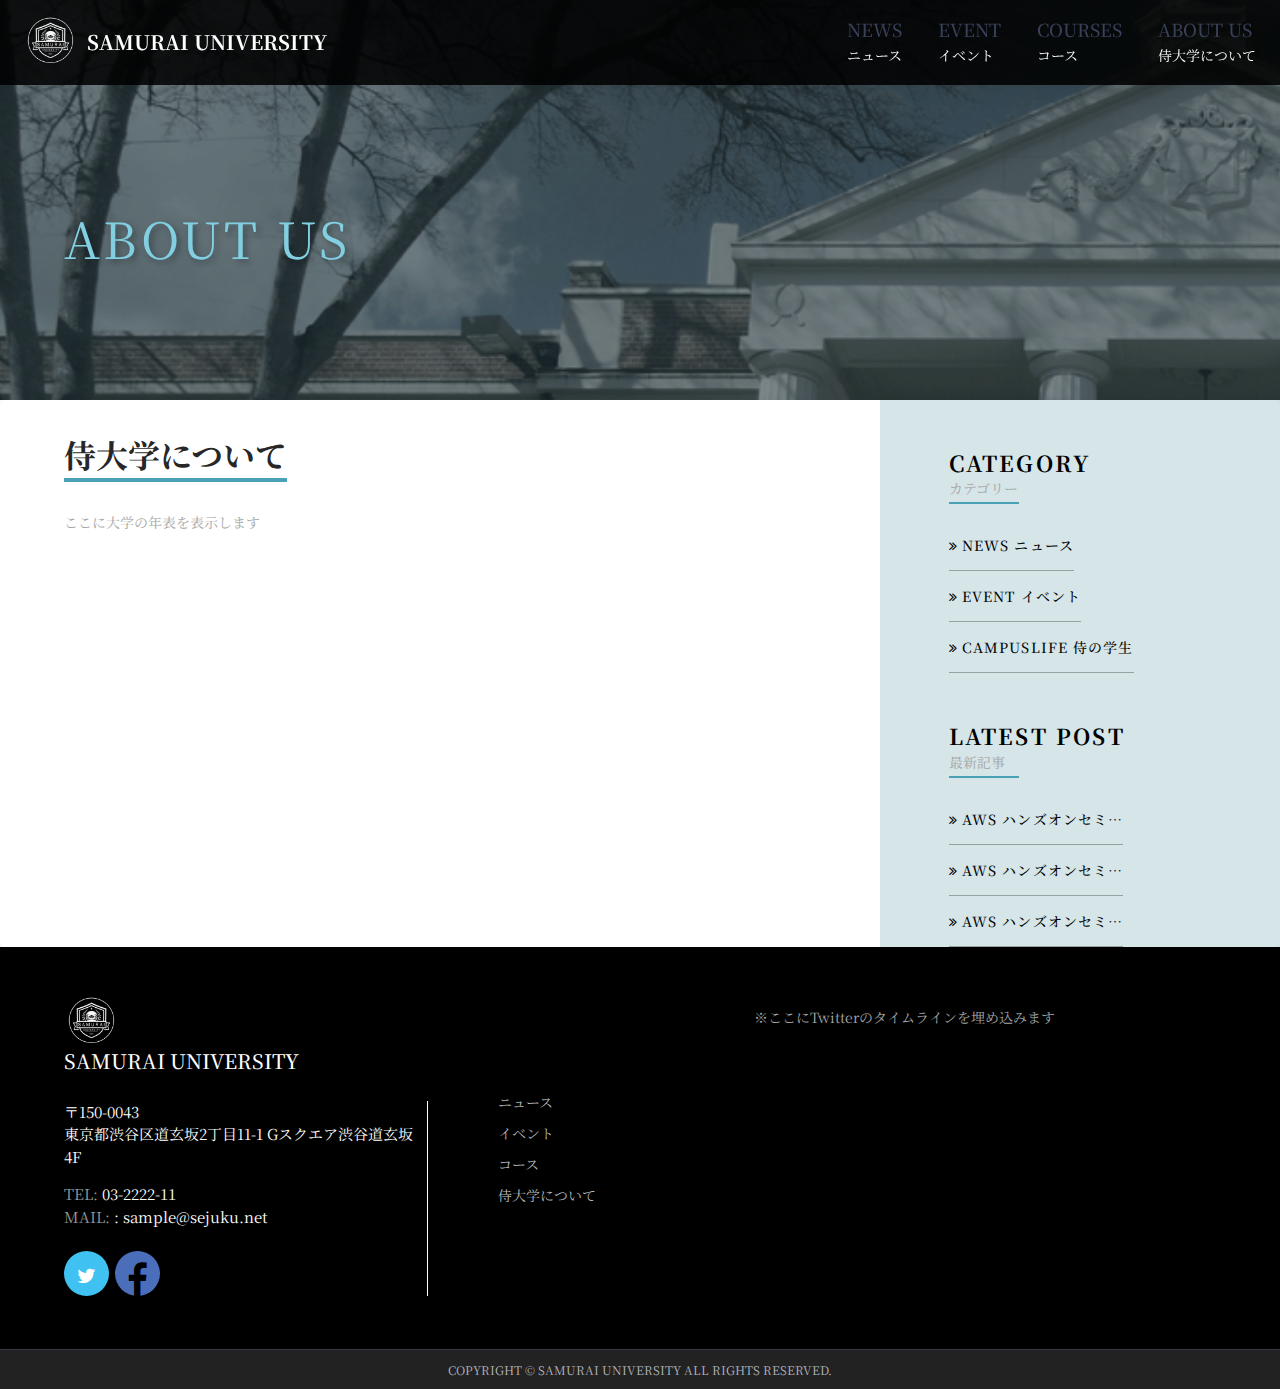
<file: samurai_university/about_us.html>
<!-- header.php ここから -->
<!DOCTYPE html>

<head>
  <title>samurai university</title>
  <meta charset="utf-8" />
  <meta http-equiv="X-UA-Compatible" content="IE=edge" />
  <meta name="description" content="samurai university" />
  <meta name="viewport" content="width=device-width, initial-scale=1" />
  <link rel="stylesheet" type="text/css" href="styles/bootstrap4/bootstrap.min.css" />
  <link href="plugins/font-awesome-4.7.0/css/font-awesome.min.css" rel="stylesheet" type="text/css" />
  <link rel="stylesheet" type="text/css" href="styles/main_styles.css" />
</head>

<body>
  <div class="super_container">
    <!-- ヘッダーここから -->
    <header class="header">
      <div class="header_container">
        <div class="">
          <nav class="navbar navbar-expand-lg">
            <div class="logo_container">
              <div class="logo_text">
                <a href="index.html">
                  <img src="images/logo_big.png" />
                  <span>Samurai University</span>
                </a>
              </div>
            </div>
            <button class="navbar-toggler" type="button" data-toggle="collapse" data-target="#navbarSupportedContent"
              aria-controls="navbarSupportedContent" aria-expanded="false" aria-label="Toggle navigation">
              <i class="fa fa-bars toggle-menu" aria-hidden="true"></i>
            </button>
            <div class="collapse navbar-collapse" id="navbarSupportedContent">
              <ul class="navbar-nav flex-row ml-md-auto d-md-flex main_nav">
                <li class="nav-item">
                  <a class="nav-link" href="news.html">
                    NEWS
                    <p>ニュース</p>
                  </a>
                </li>
                <li class="nav-item">
                  <a class="nav-link" href="events.html">
                    EVENT
                    <p>イベント</p>
                  </a>
                </li>
                <li class="nav-item">
                  <a class="nav-link" href="courses.html">
                    COURSES
                    <p>コース</p>
                  </a>
                </li>
                <li class="nav-item">
                  <a class="nav-link" href="about_us.html">
                    ABOUT US
                    <p>侍大学について</p>
                  </a>
                </li>
              </ul>
            </div>
          </nav>
        </div>
      </div>
    </header>
    <!-- ヘッダー ここまで -->
    <!-- header.php ここまで -->

    <!-- Home -->

    <div class="home">
      <div class="breadcrumbs_container">
        <div class="image_header">
          <div class="header_info">
            <!-- titleを出力します -->
            <div>about us</div>
          </div>
        </div>
      </div>
    </div>

    <!-- Course -->

    <div class="course">
      <div class="row content-body">
        <!-- Course -->
        <div class="col-lg-8">
          <!-- Course Tabs -->
          <div class="course_tabs_container">
            <div class="tab_panels">
              <!-- Description -->
              <div class="tab_panel">
                <div class="tab_panel_title">侍大学について</div>
                <!-- ここからはすべて the_content()で置き換えるため削除します。 -->
                ここに大学の年表を表示します
                <!-- ここまではすべて the_content()で置き換えるため削除します。 -->
              </div>
            </div>
          </div>
        </div>

        <!-- Course Sidebar -->
        <div class="col-lg-4" style="background-color: #2b7b8e33">
          <div class="sidebar">
            <div class="category">
              <div class="section_title_container category_title">
                <h2>CATEGORY</h2>
                <div class="section_subtitle">カテゴリー</div>
              </div>
              <div class="sidebar_categories">
                <ul>
                  <li><a href="#">News ニュース</a></li>
                  <li><a href="#">Event イベント</a></li>
                  <li><a href="#">CampusLife 侍の学生</a></li>
                </ul>
              </div>
            </div>
            <div class="category">
              <div class="section_title_container category_title">
                <h2>Latest Post</h2>
                <div class="section_subtitle">最新記事</div>
              </div>
              <div class="sidebar_categories">
                <ul>
                  <li><a href="#">AWS ハンズオンセミ…</a></li>
                  <li><a href="#">AWS ハンズオンセミ…</a></li>
                  <li><a href="#">AWS ハンズオンセミ…</a></li>
                </ul>
              </div>
            </div>
          </div>
        </div>
      </div>
    </div>

    <!-- footer.php ここから -->
    <footer class="footer">
      <div class="row footer_row">
        <div class="col">
          <div class="footer_content">
            <div class="row">
              <div class="col-lg-4 footer_col">
                <div class="footer_section footer_about">
                  <div class="footer_logo_container">
                    <img src="images/logo_big.png" alt="" />
                    <a href="">
                      <div class="footer_logo_text">Samurai University</div>
                    </a>
                  </div>
                  <div class="footer_contact_info">
                    <div>〒150-0043</div>
                    <div>東京都渋谷区道玄坂2丁目11-1 Gスクエア渋谷道玄坂4F</div>
                    <ul>
                      <li><span>TEL: </span>03-2222-11</li>
                      <li><span>MAIL: </span>: sample@sejuku.net</li>
                    </ul>
                  </div>
                  <div class="footer_social">
                    <ul>
                      <li>
                        <a href=""><i class="fa fa-twitter" aria-hidden="true"></i></a>
                      </li>
                      <li>
                        <a href=""><i class="fa fa-facebook" aria-hidden="true"></i></a>
                      </li>
                    </ul>
                  </div>
                </div>
              </div>
              <div class="col-lg-3 footer_col">
                <div class="footer_section footer_links">
                  <div class="footer_links_container">
                    <ul>
                      <li><a href="news.html">ニュース</a></li>
                      <li><a href="events.html">イベント</a></li>
                      <li><a href="courses.html">コース</a></li>
                      <li><a href="about_us.html">侍大学について</a></li>
                    </ul>
                  </div>
                </div>
              </div>
              <div class="col-lg-5 footer_col clearfix">
                ※ここにTwitterのタイムラインを埋め込みます
              </div>
            </div>
          </div>
        </div>
      </div>
      <div class="row copyright_row">
        <div class="col">
          <div class="copyright d-flex flex-lg-row flex-column align-items-center justify-content-start">
            <div class="cr_text">
              Copyright &copy; Samurai University All Rights Reserved.
            </div>
          </div>
        </div>
      </div>
    </footer>
  </div>

  <!--jQuery-->
  <script src="js/jquery-3.2.1.min.js"></script>
  <script src="styles/bootstrap4/popper.js"></script>
  <script src="styles/bootstrap4/bootstrap.min.js"></script>
  <script type="text/javascript">
    $(".carousel").carousel();
  </script>

</body>

</html>
<!-- footer.php ここまで -->
</file>
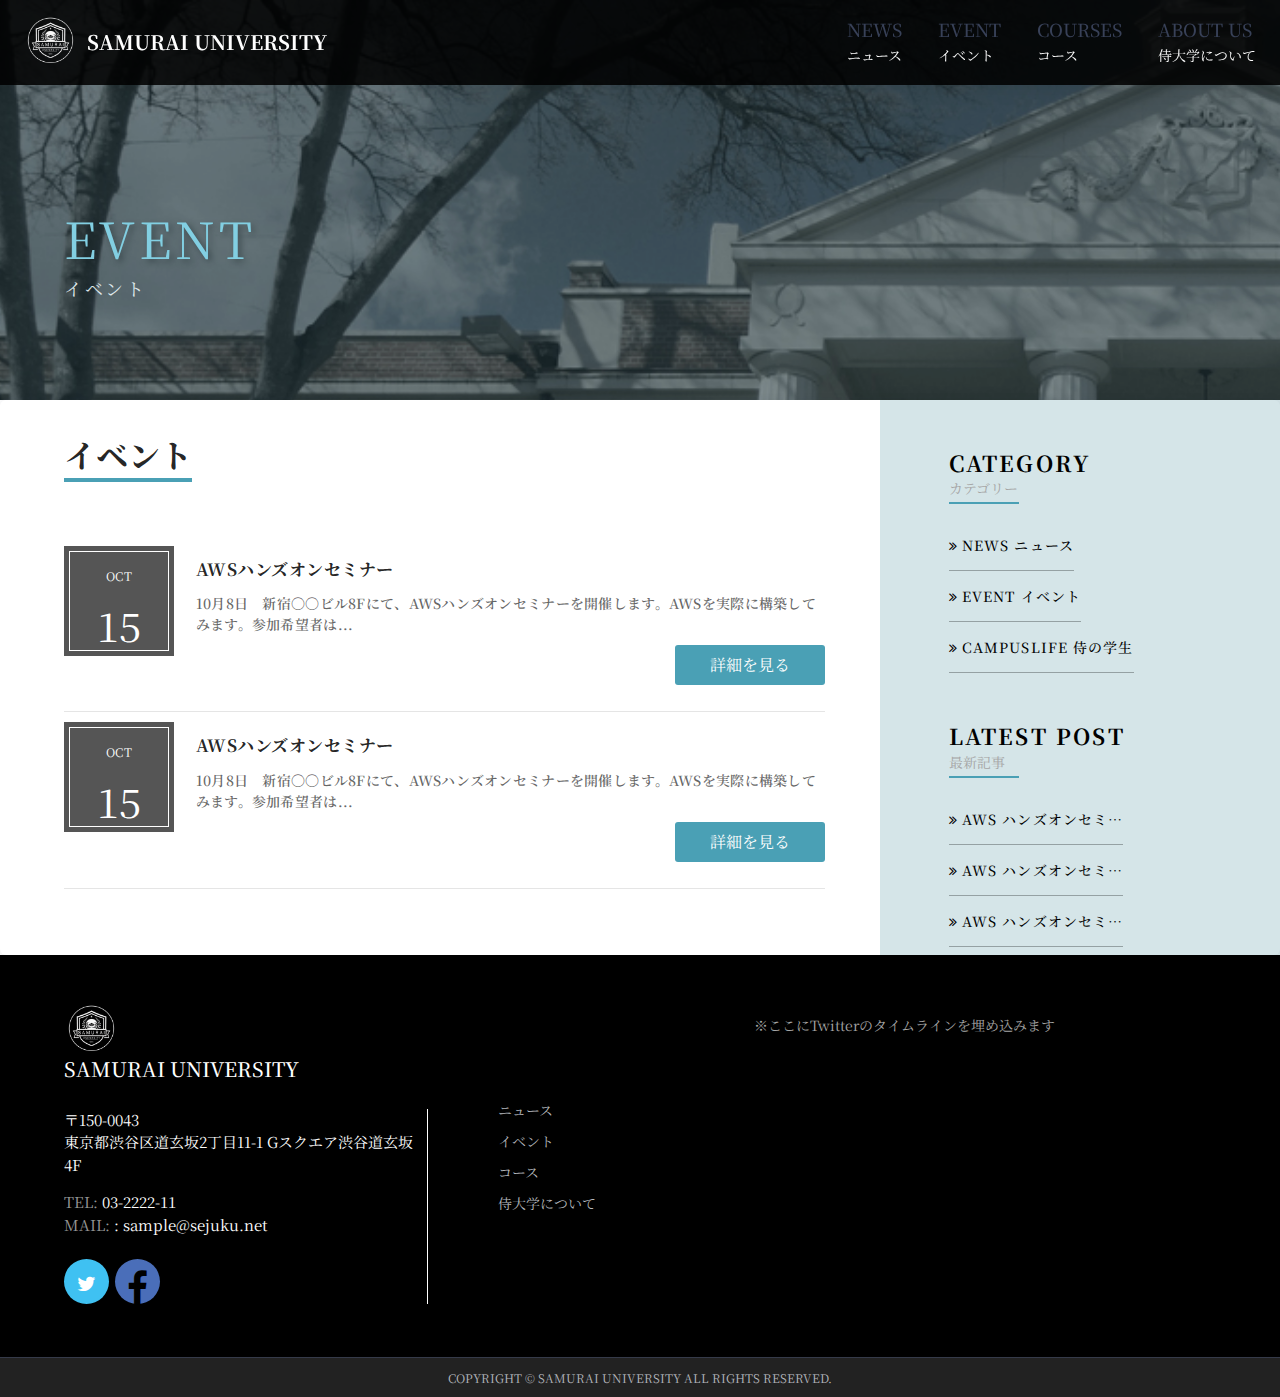
<file: samurai_university/events.html>
<!-- header.php ここから -->
<!DOCTYPE html>

<head>
  <title>samurai university</title>
  <meta charset="utf-8" />
  <meta http-equiv="X-UA-Compatible" content="IE=edge" />
  <meta name="description" content="samurai university" />
  <meta name="viewport" content="width=device-width, initial-scale=1" />
  <link rel="stylesheet" type="text/css" href="styles/bootstrap4/bootstrap.min.css" />
  <link href="plugins/font-awesome-4.7.0/css/font-awesome.min.css" rel="stylesheet" type="text/css" />
  <link rel="stylesheet" type="text/css" href="styles/main_styles.css" />
</head>

<body>
  <div class="super_container">
    <!-- ヘッダーここから -->
    <header class="header">
      <div class="header_container">
        <div class="">
          <nav class="navbar navbar-expand-lg">
            <div class="logo_container">
              <div class="logo_text">
                <a href="index.html">
                  <img src="images/logo_big.png" />
                  <span>Samurai University</span>
                </a>
              </div>
            </div>
            <button class="navbar-toggler" type="button" data-toggle="collapse" data-target="#navbarSupportedContent"
              aria-controls="navbarSupportedContent" aria-expanded="false" aria-label="Toggle navigation">
              <i class="fa fa-bars toggle-menu" aria-hidden="true"></i>
            </button>
            <div class="collapse navbar-collapse" id="navbarSupportedContent">
              <ul class="navbar-nav flex-row ml-md-auto d-md-flex main_nav">
                <li class="nav-item">
                  <a class="nav-link" href="news.html">
                    NEWS
                    <p>ニュース</p>
                  </a>
                </li>
                <li class="nav-item">
                  <a class="nav-link" href="events.html">
                    EVENT
                    <p>イベント</p>
                  </a>
                </li>
                <li class="nav-item">
                  <a class="nav-link" href="courses.html">
                    COURSES
                    <p>コース</p>
                  </a>
                </li>
                <li class="nav-item">
                  <a class="nav-link" href="about_us.html">
                    ABOUT US
                    <p>侍大学について</p>
                  </a>
                </li>
              </ul>
            </div>
          </nav>
        </div>
      </div>
    </header>
    <!-- ヘッダー ここまで -->
    <!-- header.php ここまで -->

    <!-- Home -->

    <div class="home">
      <div class="breadcrumbs_container">
        <div class="image_header">
          <div class="header_info">
            <div>Event</div>
            <div>イベント</div>
          </div>
        </div>
      </div>
    </div>

    <!-- Course -->

    <div class="course">
      <div class="row content-body">
        <!-- Course -->
        <div class="col-lg-8">
          <!-- Course Tabs -->
          <div class="course_tabs_container">
            <div class="tab_panels">
              <!-- Description -->
              <div class="tab_panel">
                <div class="tab_panel_title">イベント</div>
                <div class="tab_panel_content">
                  <div class="tab_panel_text">
                    <!-- WordPress loop start -->
                    <div class="news_posts_small">
                      <div class="row">
                        <div class="col-lg-2 col-md-2 col-sx-12">
                          <div class="calendar_news_border">
                            <div class="calendar_news_border_1">
                              <div class="calendar_month">OCT</div>
                              <div class="calendar_day">
                                <span>15</span>
                              </div>
                            </div>
                          </div>
                        </div>
                        <div class="col-lg-10 col-md-10 col-sx-12">
                          <div class="news_post_small_title">
                            <a href="events_detail.html">AWSハンズオンセミナー</a>
                          </div>
                          <div class="news_post_meta">
                            <ul>
                              <li>
                                10月8日　新宿〇〇ビル8Fにて、AWSハンズオンセミナーを開催します。AWSを実際に構築してみます。参加希望者は...
                              </li>
                            </ul>
                          </div>
                          <div class="read_continue">
                            <button onclick="location.href='events_detail.html'">詳細を見る</button>
                          </div>
                        </div>
                      </div>
                      <hr />
                    </div>
                    <!-- WordPress loop until here -->
                    <div class="news_posts_small">
                      <div class="row">
                        <div class="col-lg-2 col-md-2 col-sx-12">
                          <div class="calendar_news_border">
                            <div class="calendar_news_border_1">
                              <div class="calendar_month">OCT</div>
                              <div class="calendar_day">
                                <span>15</span>
                              </div>
                            </div>
                          </div>
                        </div>
                        <div class="col-lg-10 col-md-10 col-sx-12">
                          <div class="news_post_small_title">
                            <a href="events_detail.html">AWSハンズオンセミナー</a>
                          </div>
                          <div class="news_post_meta">
                            <ul>
                              <li>
                                10月8日　新宿〇〇ビル8Fにて、AWSハンズオンセミナーを開催します。AWSを実際に構築してみます。参加希望者は...
                              </li>
                            </ul>
                          </div>
                          <div class="read_continue">
                            <button onclick="location.href='events_detail.html'">詳細を見る</button>
                          </div>
                        </div>
                      </div>
                      <hr />
                    </div>
                  </div>
                </div>
              </div>
            </div>
          </div>
        </div>

        <!-- Course Sidebar -->
        <div class="col-lg-4" style="background-color: #2b7b8e33">
          <div class="sidebar">
            <div class="category">
              <div class="section_title_container category_title">
                <h2>CATEGORY</h2>
                <div class="section_subtitle">カテゴリー</div>
              </div>
              <div class="sidebar_categories">
                <ul>
                  <li><a href="#">News ニュース</a></li>
                  <li><a href="#">Event イベント</a></li>
                  <li><a href="#">CampusLife 侍の学生</a></li>
                </ul>
              </div>
            </div>
            <div class="category">
              <div class="section_title_container category_title">
                <h2>Latest Post</h2>
                <div class="section_subtitle">最新記事</div>
              </div>
              <div class="sidebar_categories">
                <ul>
                  <li><a href="#">AWS ハンズオンセミ…</a></li>
                  <li><a href="#">AWS ハンズオンセミ…</a></li>
                  <li><a href="#">AWS ハンズオンセミ…</a></li>
                </ul>
              </div>
            </div>
          </div>
        </div>
      </div>
    </div>
    <!-- footer.php ここから -->
    <footer class="footer">
      <div class="row footer_row">
        <div class="col">
          <div class="footer_content">
            <div class="row">
              <div class="col-lg-4 footer_col">
                <div class="footer_section footer_about">
                  <div class="footer_logo_container">
                    <img src="images/logo_big.png" alt="" />
                    <a href="">
                      <div class="footer_logo_text">Samurai University</div>
                    </a>
                  </div>
                  <div class="footer_contact_info">
                    <div>〒150-0043</div>
                    <div>東京都渋谷区道玄坂2丁目11-1 Gスクエア渋谷道玄坂4F</div>
                    <ul>
                      <li><span>TEL: </span>03-2222-11</li>
                      <li><span>MAIL: </span>: sample@sejuku.net</li>
                    </ul>
                  </div>
                  <div class="footer_social">
                    <ul>
                      <li>
                        <a href=""><i class="fa fa-twitter" aria-hidden="true"></i></a>
                      </li>
                      <li>
                        <a href=""><i class="fa fa-facebook" aria-hidden="true"></i></a>
                      </li>
                    </ul>
                  </div>
                </div>
              </div>
              <div class="col-lg-3 footer_col">
                <div class="footer_section footer_links">
                  <div class="footer_links_container">
                    <ul>
                      <li><a href="news.html">ニュース</a></li>
                      <li><a href="events.html">イベント</a></li>
                      <li><a href="courses.html">コース</a></li>
                      <li><a href="about_us.html">侍大学について</a></li>
                    </ul>
                  </div>
                </div>
              </div>
              <div class="col-lg-5 footer_col clearfix">
                ※ここにTwitterのタイムラインを埋め込みます
              </div>
            </div>
          </div>
        </div>
      </div>
      <div class="row copyright_row">
        <div class="col">
          <div class="copyright d-flex flex-lg-row flex-column align-items-center justify-content-start">
            <div class="cr_text">
              Copyright &copy; Samurai University All Rights Reserved.
            </div>
          </div>
        </div>
      </div>
    </footer>
  </div>

  <!--jQuery-->
  <script src="js/jquery-3.2.1.min.js"></script>
  <script src="styles/bootstrap4/popper.js"></script>
  <script src="styles/bootstrap4/bootstrap.min.js"></script>
  <script type="text/javascript">
    $(".carousel").carousel();
  </script>

</body>

</html>
<!-- footer.php ここまで -->
</file>
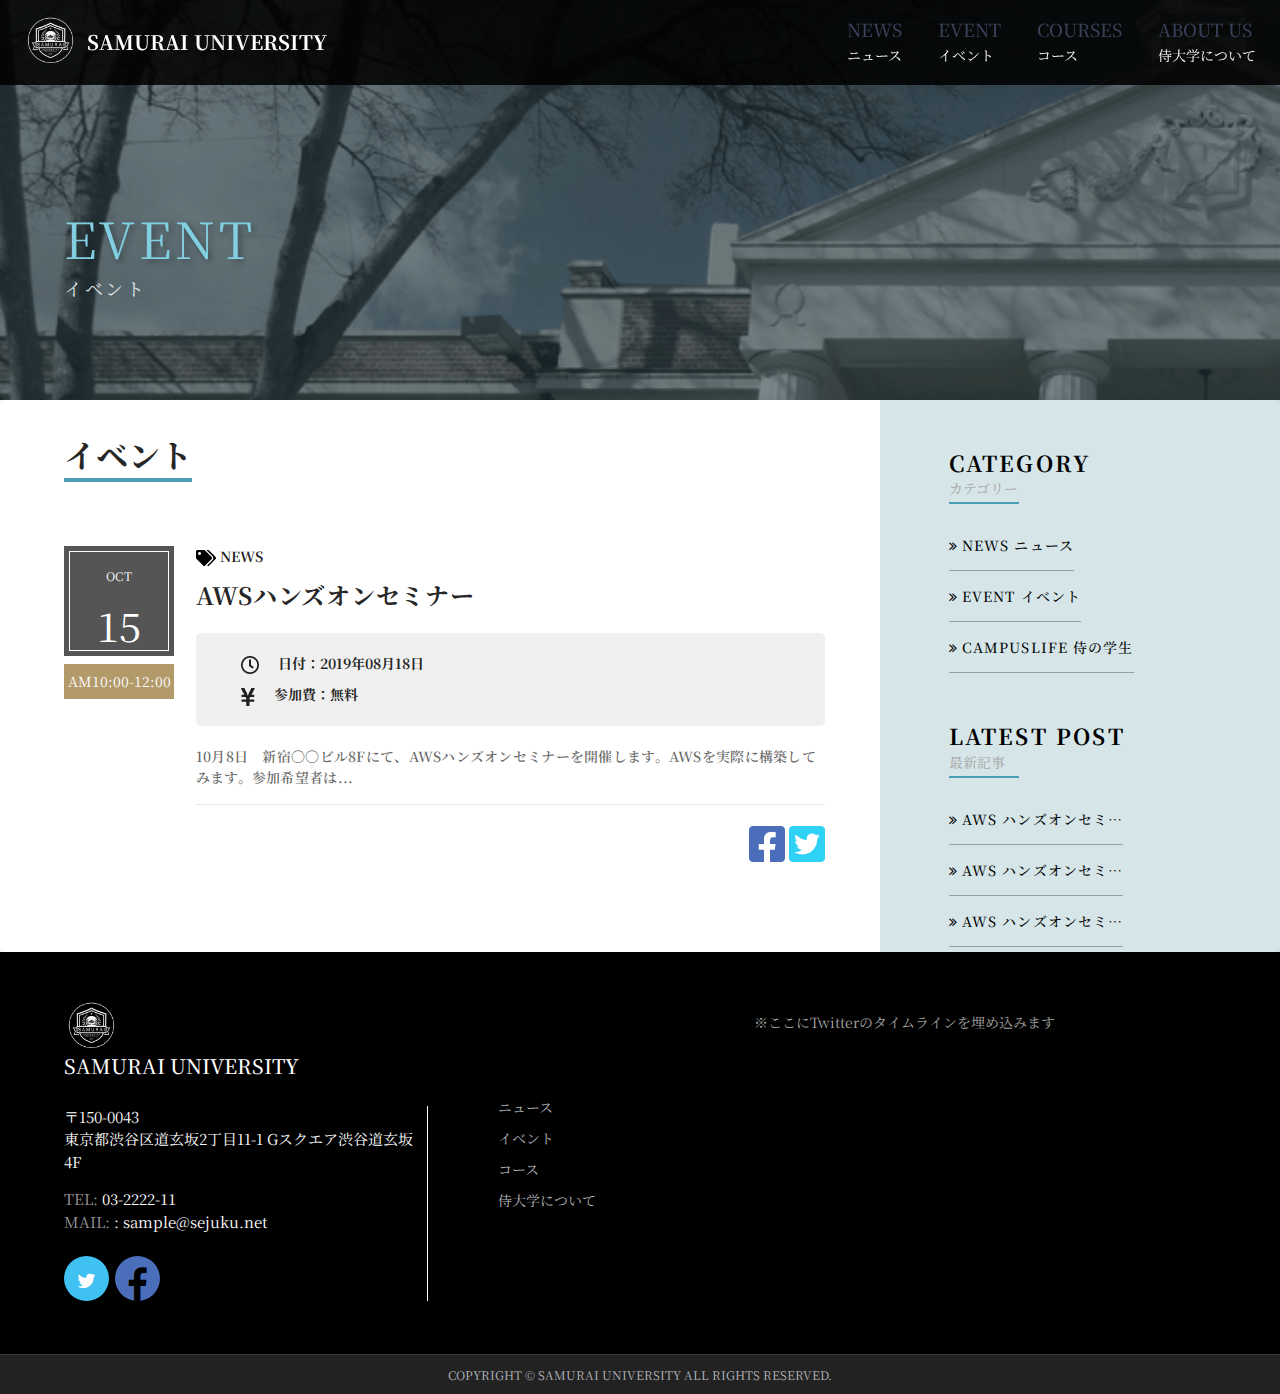
<file: samurai_university/events_detail.html>
<!-- header.php ここから -->
<!DOCTYPE html>

<head>
  <title>samurai university</title>
  <meta charset="utf-8" />
  <meta http-equiv="X-UA-Compatible" content="IE=edge" />
  <meta name="description" content="samurai university" />
  <meta name="viewport" content="width=device-width, initial-scale=1" />
  <link rel="stylesheet" type="text/css" href="styles/bootstrap4/bootstrap.min.css" />
  <link href="plugins/font-awesome-4.7.0/css/font-awesome.min.css" rel="stylesheet" type="text/css" />
  <link rel="stylesheet" type="text/css" href="styles/main_styles.css" />
</head>

<body>
  <div class="super_container">
    <!-- ヘッダーここから -->
    <header class="header">
      <div class="header_container">
        <div class="">
          <nav class="navbar navbar-expand-lg">
            <div class="logo_container">
              <div class="logo_text">
                <a href="index.html">
                  <img src="images/logo_big.png" />
                  <span>Samurai University</span>
                </a>
              </div>
            </div>
            <button class="navbar-toggler" type="button" data-toggle="collapse" data-target="#navbarSupportedContent"
              aria-controls="navbarSupportedContent" aria-expanded="false" aria-label="Toggle navigation">
              <i class="fa fa-bars toggle-menu" aria-hidden="true"></i>
            </button>
            <div class="collapse navbar-collapse" id="navbarSupportedContent">
              <ul class="navbar-nav flex-row ml-md-auto d-md-flex main_nav">
                <li class="nav-item">
                  <a class="nav-link" href="news.html">
                    NEWS
                    <p>ニュース</p>
                  </a>
                </li>
                <li class="nav-item">
                  <a class="nav-link" href="events.html">
                    EVENT
                    <p>イベント</p>
                  </a>
                </li>
                <li class="nav-item">
                  <a class="nav-link" href="courses.html">
                    COURSES
                    <p>コース</p>
                  </a>
                </li>
                <li class="nav-item">
                  <a class="nav-link" href="about_us.html">
                    ABOUT US
                    <p>侍大学について</p>
                  </a>
                </li>
              </ul>
            </div>
          </nav>
        </div>
      </div>
    </header>
    <!-- ヘッダー ここまで -->
    <!-- header.php ここまで -->

    <!-- Home -->

    <div class="home">
      <div class="breadcrumbs_container">
        <div class="image_header">
          <div class="header_info">
            <div>Event</div>
            <div>イベント</div>
          </div>
        </div>
      </div>
    </div>

    <!-- Post 部分 -->
    <div class="course">
      <div class="row content-body">
        <!-- Course -->
        <div class="col-lg-8">
          <!-- Course Tabs -->
          <div class="course_tabs_container">
            <div class="tab_panels">
              <!-- Description -->
              <div class="tab_panel">
                <div class="tab_panel_title">イベント</div>
                <div class="tab_panel_content">
                  <div class="tab_panel_text">
                    <div class="news_posts_small">
                      <div class="row">
                        <div class="col-lg-2 col-md-2 col-sx-12">
                          <div class="calendar_news_border">
                            <div class="calendar_news_border_1">
                              <div class="calendar_month">OCT</div>
                              <div class="calendar_day">
                                <span>15</span>
                              </div>
                            </div>
                          </div>
                          <div class="calendar_hour">AM10:00-12:00</div>
                        </div>
                        <div class="col-lg-10 col-md-10 col-sx-12">
                          <div class="news_post_small_header">
                            <img src="images/tags-solid.png" alt="" /> NEWS
                          </div>
                          <div class="news_detail_title">
                            AWSハンズオンセミナー
                          </div>
                          <div class="news_time">
                            <div>
                              <img src="images/clock-regular.png" alt="" />
                              <span>日付：2019年08月18日</span>
                            </div>
                            <div>
                              <img src="images/yen-sign-solid.png" alt="" />
                              <span>参加費：無料</span>
                            </div>
                          </div>
                          <div class="news_post_meta">
                            10月8日　新宿〇〇ビル8Fにて、AWSハンズオンセミナーを開催します。AWSを実際に構築してみます。参加希望者は...
                          </div>

                          <hr />
                          <div class="social_share">
                            <img src="images/facebook-square-brands.png" alt="" />
                            <img src="images/twitter-square-brands.png" alt="" />
                          </div>
                        </div>
                      </div>
                    </div>
                  </div>
                </div>
              </div>
            </div>
          </div>
        </div>

        <!--  Sidebar -->
        <div class="col-lg-4" style="background-color: #2b7b8e33">
          <div class="sidebar">
            <div class="category">
              <div class="section_title_container category_title">
                <h2>CATEGORY</h2>
                <div class="section_subtitle">カテゴリー</div>
              </div>
              <div class="sidebar_categories">
                <ul>
                  <li><a href="#">News ニュース</a></li>
                  <li><a href="#">Event イベント</a></li>
                  <li><a href="#">CampusLife 侍の学生</a></li>
                </ul>
              </div>
            </div>
            <div class="category">
              <div class="section_title_container category_title">
                <h2>Latest Post</h2>
                <div class="section_subtitle">最新記事</div>
              </div>
              <div class="sidebar_categories">
                <ul>
                  <li><a href="#">AWS ハンズオンセミ…</a></li>
                  <li><a href="#">AWS ハンズオンセミ…</a></li>
                  <li><a href="#">AWS ハンズオンセミ…</a></li>
                </ul>
              </div>
            </div>
          </div>
        </div>
      </div>
    </div>
    <!-- footer.php ここから -->
    <footer class="footer">
      <div class="row footer_row">
        <div class="col">
          <div class="footer_content">
            <div class="row">
              <div class="col-lg-4 footer_col">
                <div class="footer_section footer_about">
                  <div class="footer_logo_container">
                    <img src="images/logo_big.png" alt="" />
                    <a href="">
                      <div class="footer_logo_text">Samurai University</div>
                    </a>
                  </div>
                  <div class="footer_contact_info">
                    <div>〒150-0043</div>
                    <div>東京都渋谷区道玄坂2丁目11-1 Gスクエア渋谷道玄坂4F</div>
                    <ul>
                      <li><span>TEL: </span>03-2222-11</li>
                      <li><span>MAIL: </span>: sample@sejuku.net</li>
                    </ul>
                  </div>
                  <div class="footer_social">
                    <ul>
                      <li>
                        <a href=""><i class="fa fa-twitter" aria-hidden="true"></i></a>
                      </li>
                      <li>
                        <a href=""><i class="fa fa-facebook" aria-hidden="true"></i></a>
                      </li>
                    </ul>
                  </div>
                </div>
              </div>
              <div class="col-lg-3 footer_col">
                <div class="footer_section footer_links">
                  <div class="footer_links_container">
                    <ul>
                      <li><a href="news.html">ニュース</a></li>
                      <li><a href="events.html">イベント</a></li>
                      <li><a href="courses.html">コース</a></li>
                      <li><a href="about_us.html">侍大学について</a></li>
                    </ul>
                  </div>
                </div>
              </div>
              <div class="col-lg-5 footer_col clearfix">
                ※ここにTwitterのタイムラインを埋め込みます
              </div>
            </div>
          </div>
        </div>
      </div>
      <div class="row copyright_row">
        <div class="col">
          <div class="copyright d-flex flex-lg-row flex-column align-items-center justify-content-start">
            <div class="cr_text">
              Copyright &copy; Samurai University All Rights Reserved.
            </div>
          </div>
        </div>
      </div>
    </footer>
  </div>

  <!--jQuery-->
  <script src="js/jquery-3.2.1.min.js"></script>
  <script src="styles/bootstrap4/popper.js"></script>
  <script src="styles/bootstrap4/bootstrap.min.js"></script>
  <script type="text/javascript">
    $(".carousel").carousel();
  </script>

</body>

</html>
<!-- footer.php ここまで -->
</file>
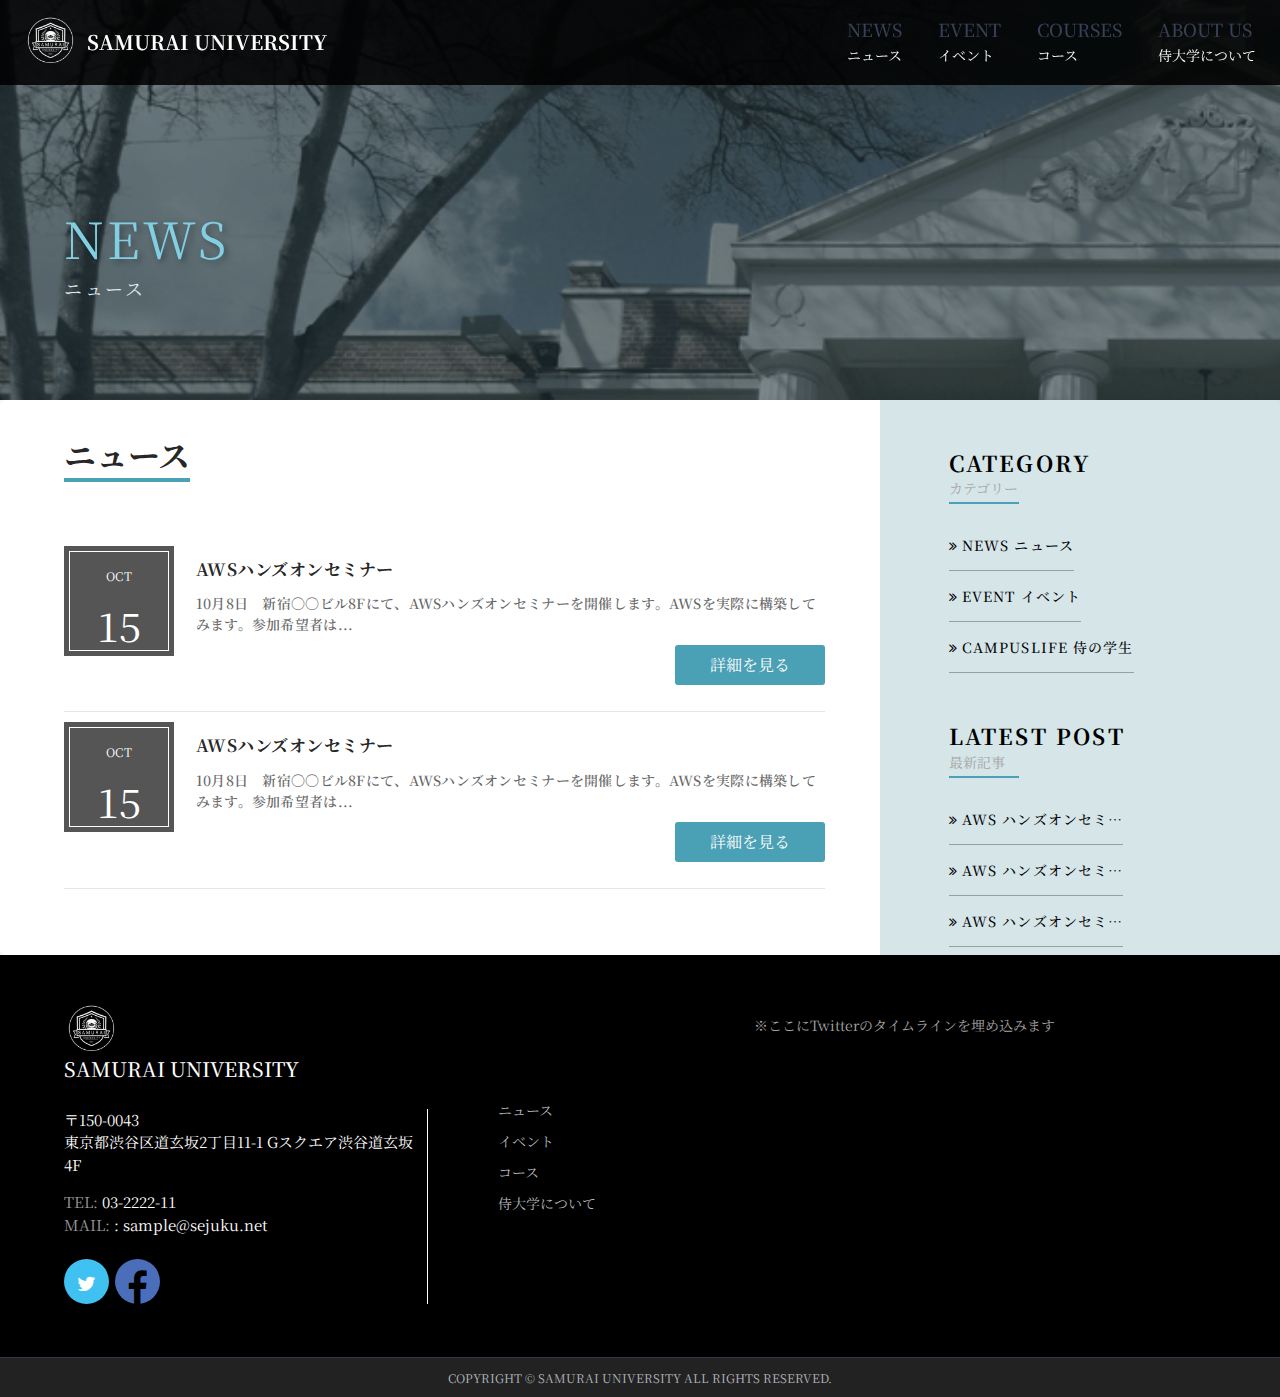
<file: samurai_university/news.html>
<!-- header.php ここから -->
<!DOCTYPE html>

<head>
  <title>samurai university</title>
  <meta charset="utf-8" />
  <meta http-equiv="X-UA-Compatible" content="IE=edge" />
  <meta name="description" content="samurai university" />
  <meta name="viewport" content="width=device-width, initial-scale=1" />
  <link rel="stylesheet" type="text/css" href="styles/bootstrap4/bootstrap.min.css" />
  <link href="plugins/font-awesome-4.7.0/css/font-awesome.min.css" rel="stylesheet" type="text/css" />
  <link rel="stylesheet" type="text/css" href="styles/main_styles.css" />
</head>

<body>
  <div class="super_container">
    <!-- ヘッダーここから -->
    <header class="header">
      <div class="header_container">
        <div class="">
          <nav class="navbar navbar-expand-lg">
            <div class="logo_container">
              <div class="logo_text">
                <a href="index.html">
                  <img src="images/logo_big.png" />
                  <span>Samurai University</span>
                </a>
              </div>
            </div>
            <button class="navbar-toggler" type="button" data-toggle="collapse" data-target="#navbarSupportedContent"
              aria-controls="navbarSupportedContent" aria-expanded="false" aria-label="Toggle navigation">
              <i class="fa fa-bars toggle-menu" aria-hidden="true"></i>
            </button>
            <div class="collapse navbar-collapse" id="navbarSupportedContent">
              <ul class="navbar-nav flex-row ml-md-auto d-md-flex main_nav">
                <li class="nav-item">
                  <a class="nav-link" href="news.html">
                    NEWS
                    <p>ニュース</p>
                  </a>
                </li>
                <li class="nav-item">
                  <a class="nav-link" href="events.html">
                    EVENT
                    <p>イベント</p>
                  </a>
                </li>
                <li class="nav-item">
                  <a class="nav-link" href="courses.html">
                    COURSES
                    <p>コース</p>
                  </a>
                </li>
                <li class="nav-item">
                  <a class="nav-link" href="about_us.html">
                    ABOUT US
                    <p>侍大学について</p>
                  </a>
                </li>
              </ul>
            </div>
          </nav>
        </div>
      </div>
    </header>
    <!-- ヘッダー ここまで -->
    <!-- header.php ここまで -->

    <!-- Home -->

    <div class="home">
      <div class="breadcrumbs_container">
        <div class="image_header">
          <div class="header_info">
            <div>news</div>
            <div>ニュース</div>
          </div>
        </div>
      </div>
    </div>

    <!-- Course -->

    <div class="course">
      <div class="row content-body">
        <!-- Course -->
        <div class="col-lg-8">
          <!-- Course Tabs -->
          <div class="course_tabs_container">
            <div class="tab_panels">
              <!-- Description -->
              <div class="tab_panel">
                <div class="tab_panel_title">ニュース</div>
                <div class="tab_panel_content">
                  <div class="tab_panel_text">
                    <!-- news loop from here-->
                    <div class="news_posts_small">
                      <div class="row">
                        <div class="col-lg-2 col-md-2 col-sx-12">
                          <div class="calendar_news_border">
                            <div class="calendar_news_border_1">
                              <div class="calendar_month">OCT</div>
                              <div class="calendar_day">
                                <span>15</span>
                              </div>
                            </div>
                          </div>
                        </div>
                        <div class="col-lg-10 col-md-10 col-sx-12">
                          <div class="news_post_small_title">
                            <a href="news_detail.html">AWSハンズオンセミナー</a>
                          </div>
                          <div class="news_post_meta">
                            <ul>
                              <li>
                                10月8日　新宿〇〇ビル8Fにて、AWSハンズオンセミナーを開催します。AWSを実際に構築してみます。参加希望者は...
                              </li>
                            </ul>
                          </div>
                          <div class="read_continue">
                            <button onclick="location.href='news_detail.html'">詳細を見る</button>
                          </div>
                        </div>
                      </div>
                      <hr />
                    </div>
                    <!-- news loop until here-->

                    <div class="news_posts_small">
                      <div class="row">
                        <div class="col-lg-2 col-md-2 col-sx-12">
                          <div class="calendar_news_border">
                            <div class="calendar_news_border_1">
                              <div class="calendar_month">OCT</div>
                              <div class="calendar_day">
                                <span>15</span>
                              </div>
                            </div>
                          </div>
                        </div>
                        <div class="col-lg-10 col-md-10 col-sx-12">
                          <div class="news_post_small_title">
                            <a href="news_detail.html">AWSハンズオンセミナー</a>
                          </div>
                          <div class="news_post_meta">
                            <ul>
                              <li>
                                10月8日　新宿〇〇ビル8Fにて、AWSハンズオンセミナーを開催します。AWSを実際に構築してみます。参加希望者は...
                              </li>
                            </ul>
                          </div>
                          <div class="read_continue">
                            <button onclick="location.href='news_detail.html'">詳細を見る</button>
                          </div>
                        </div>
                      </div>
                      <hr />
                    </div>
                  </div>
                </div>
              </div>
            </div>
          </div>
        </div>

        <!-- Course Sidebar -->
        <div class="col-lg-4" style="background-color: #2b7b8e33">
          <!-- sidebar-main に切り出す -->
          <div class="sidebar">
            <div class="category">
              <div class="section_title_container category_title">
                <h2>CATEGORY</h2>
                <div class="section_subtitle">カテゴリー</div>
              </div>
              <div class="sidebar_categories">
                <ul>
                  <li><a href="#">News ニュース</a></li>
                  <li><a href="#">Event イベント</a></li>
                  <li><a href="#">CampusLife 侍の学生</a></li>
                </ul>
              </div>
            </div>
            <div class="category">
              <div class="section_title_container category_title">
                <h2>Latest Post</h2>
                <div class="section_subtitle">最新記事</div>
              </div>
              <div class="sidebar_categories">
                <ul>
                  <li><a href="#">AWS ハンズオンセミ…</a></li>
                  <li><a href="#">AWS ハンズオンセミ…</a></li>
                  <li><a href="#">AWS ハンズオンセミ…</a></li>
                </ul>
              </div>
            </div>
          </div>
          <!-- sidebar-main ここまで -->
        </div>
      </div>
    </div>

    <!-- footer.php ここから -->
    <footer class="footer">
      <div class="row footer_row">
        <div class="col">
          <div class="footer_content">
            <div class="row">
              <div class="col-lg-4 footer_col">
                <div class="footer_section footer_about">
                  <div class="footer_logo_container">
                    <img src="images/logo_big.png" alt="" />
                    <a href="">
                      <div class="footer_logo_text">Samurai University</div>
                    </a>
                  </div>
                  <div class="footer_contact_info">
                    <div>〒150-0043</div>
                    <div>東京都渋谷区道玄坂2丁目11-1 Gスクエア渋谷道玄坂4F</div>
                    <ul>
                      <li><span>TEL: </span>03-2222-11</li>
                      <li><span>MAIL: </span>: sample@sejuku.net</li>
                    </ul>
                  </div>
                  <div class="footer_social">
                    <ul>
                      <li>
                        <a href=""><i class="fa fa-twitter" aria-hidden="true"></i></a>
                      </li>
                      <li>
                        <a href=""><i class="fa fa-facebook" aria-hidden="true"></i></a>
                      </li>
                    </ul>
                  </div>
                </div>
              </div>
              <div class="col-lg-3 footer_col">
                <div class="footer_section footer_links">
                  <div class="footer_links_container">
                    <ul>
                      <li><a href="news.html">ニュース</a></li>
                      <li><a href="events.html">イベント</a></li>
                      <li><a href="courses.html">コース</a></li>
                      <li><a href="about_us.html">侍大学について</a></li>
                    </ul>
                  </div>
                </div>
              </div>
              <div class="col-lg-5 footer_col clearfix">
                ※ここにTwitterのタイムラインを埋め込みます
              </div>
            </div>
          </div>
        </div>
      </div>
      <div class="row copyright_row">
        <div class="col">
          <div class="copyright d-flex flex-lg-row flex-column align-items-center justify-content-start">
            <div class="cr_text">
              Copyright &copy; Samurai University All Rights Reserved.
            </div>
          </div>
        </div>
      </div>
    </footer>
  </div>

  <!--jQuery-->
  <script src="js/jquery-3.2.1.min.js"></script>
  <script src="styles/bootstrap4/popper.js"></script>
  <script src="styles/bootstrap4/bootstrap.min.js"></script>
  <script type="text/javascript">
    $(".carousel").carousel();
  </script>

</body>

</html>
<!-- footer.php ここまで -->
</file>
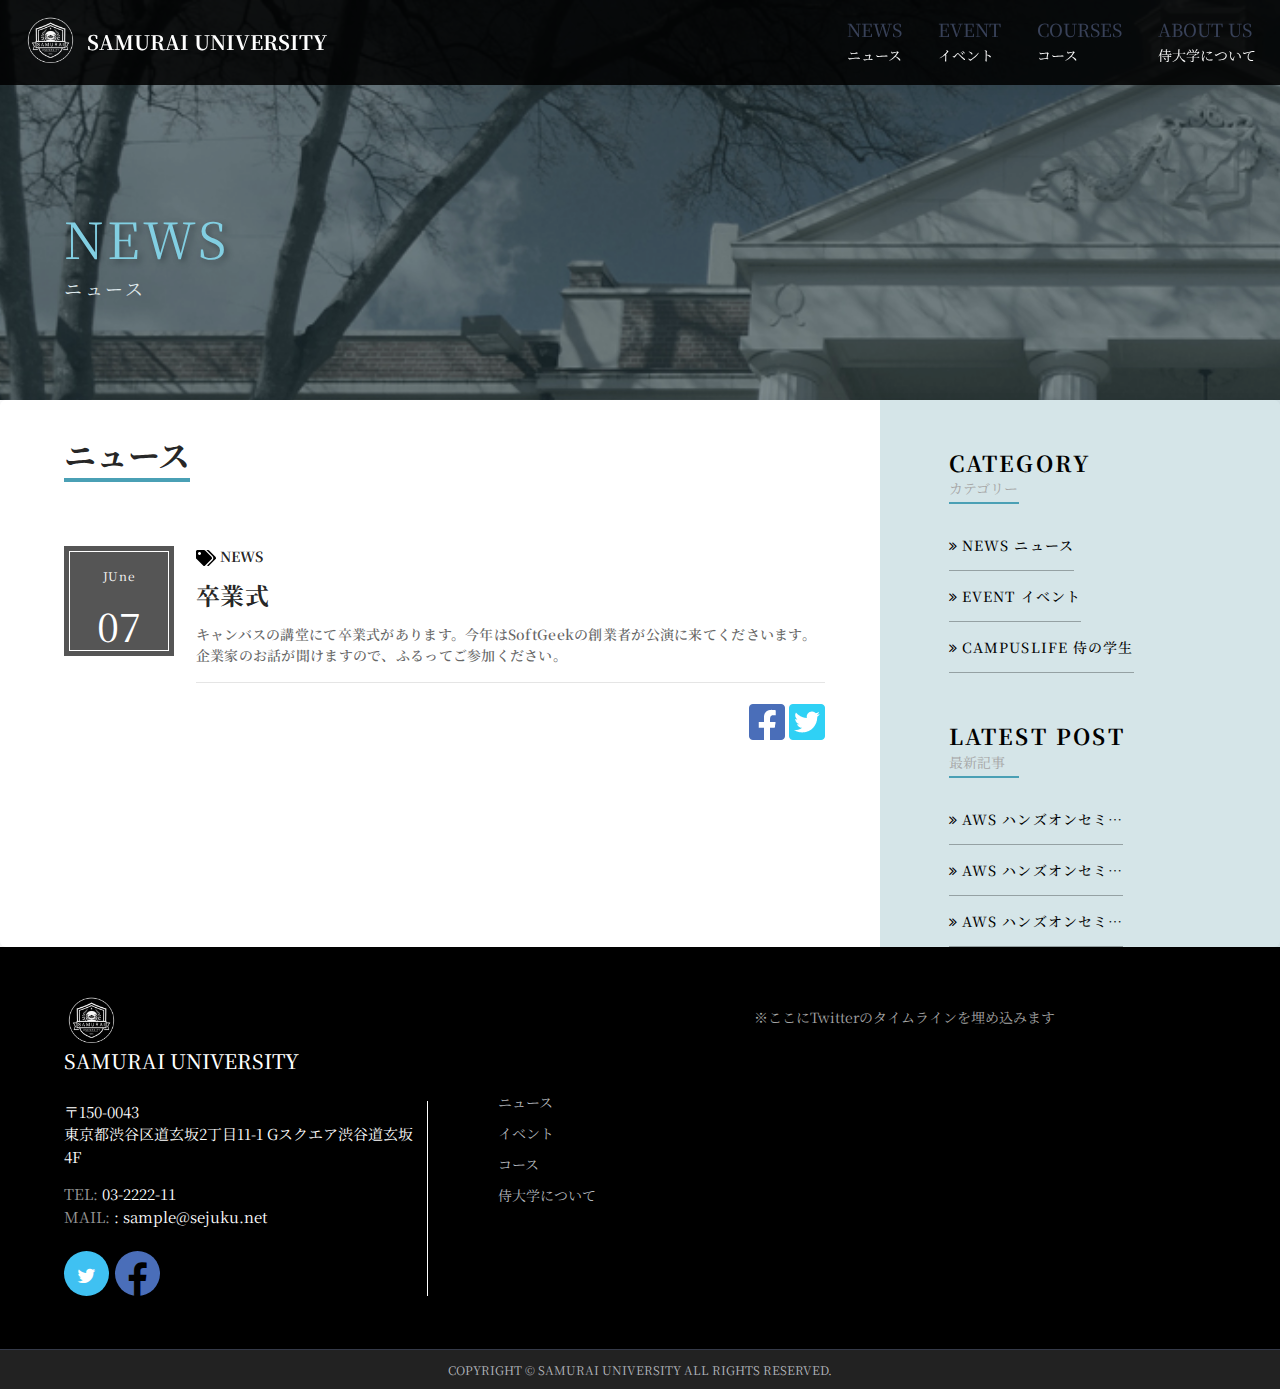
<file: samurai_university/news_detail.html>
<!-- header.php ここから -->
<!DOCTYPE html>

<head>
  <title>samurai university</title>
  <meta charset="utf-8" />
  <meta http-equiv="X-UA-Compatible" content="IE=edge" />
  <meta name="description" content="samurai university" />
  <meta name="viewport" content="width=device-width, initial-scale=1" />
  <link rel="stylesheet" type="text/css" href="styles/bootstrap4/bootstrap.min.css" />
  <link href="plugins/font-awesome-4.7.0/css/font-awesome.min.css" rel="stylesheet" type="text/css" />
  <link rel="stylesheet" type="text/css" href="styles/main_styles.css" />
</head>

<body>
  <div class="super_container">
    <!-- ヘッダーここから -->
    <header class="header">
      <div class="header_container">
        <div class="">
          <nav class="navbar navbar-expand-lg">
            <div class="logo_container">
              <div class="logo_text">
                <a href="index.html">
                  <img src="images/logo_big.png" />
                  <span>Samurai University</span>
                </a>
              </div>
            </div>
            <button class="navbar-toggler" type="button" data-toggle="collapse" data-target="#navbarSupportedContent"
              aria-controls="navbarSupportedContent" aria-expanded="false" aria-label="Toggle navigation">
              <i class="fa fa-bars toggle-menu" aria-hidden="true"></i>
            </button>
            <div class="collapse navbar-collapse" id="navbarSupportedContent">
              <ul class="navbar-nav flex-row ml-md-auto d-md-flex main_nav">
                <li class="nav-item">
                  <a class="nav-link" href="news.html">
                    NEWS
                    <p>ニュース</p>
                  </a>
                </li>
                <li class="nav-item">
                  <a class="nav-link" href="events.html">
                    EVENT
                    <p>イベント</p>
                  </a>
                </li>
                <li class="nav-item">
                  <a class="nav-link" href="courses.html">
                    COURSES
                    <p>コース</p>
                  </a>
                </li>
                <li class="nav-item">
                  <a class="nav-link" href="about_us.html">
                    ABOUT US
                    <p>侍大学について</p>
                  </a>
                </li>
              </ul>
            </div>
          </nav>
        </div>
      </div>
    </header>
    <!-- ヘッダー ここまで -->
    <!-- header.php ここまで -->

    <!-- Home -->

    <div class="home">
      <div class="breadcrumbs_container">
        <div class="image_header">
          <div class="header_info">
            <div>News</div>
            <div>ニュース</div>
          </div>
        </div>
      </div>
    </div>

    <!-- Post 部分 -->
    <div class="course">
      <div class="row content-body">
        <!-- Course -->
        <div class="col-lg-8">
          <!-- Course Tabs -->
          <div class="course_tabs_container">
            <div class="tab_panels">
              <!-- Description -->
              <div class="tab_panel">
                <div class="tab_panel_title">ニュース</div>
                <div class="tab_panel_content">
                  <div class="tab_panel_text">
                    <div class="news_posts_small">
                      <div class="row">
                        <div class="col-lg-2 col-md-2 col-sx-12">
                          <div class="calendar_news_border">
                            <div class="calendar_news_border_1">
                              <div class="calendar_month">JUne</div>
                              <div class="calendar_day">
                                <span>07</span>
                              </div>
                            </div>
                          </div>
                        </div>
                        <div class="col-lg-10 col-md-10 col-sx-12">
                          <div class="news_post_small_header">
                            <img src="images/tags-solid.png" alt="" /> NEWS
                          </div>
                          <div class="news_detail_title">
                            卒業式
                          </div>
                          <div class="news_post_meta">
                            キャンバスの講堂にて卒業式があります。今年はSoftGeekの創業者が公演に来てくださいます。企業家のお話が聞けますので、ふるってご参加ください。
                          </div>

                          <hr />
                          <div class="social_share">
                            <img src="images/facebook-square-brands.png" alt="" />
                            <img src="images/twitter-square-brands.png" alt="" />
                          </div>
                        </div>
                      </div>
                    </div>
                  </div>
                </div>
              </div>
            </div>
          </div>
        </div>

        <!--  Sidebar -->
        <div class="col-lg-4" style="background-color: #2b7b8e33">
          <div class="sidebar">
            <div class="category">
              <div class="section_title_container category_title">
                <h2>CATEGORY</h2>
                <div class="section_subtitle">カテゴリー</div>
              </div>
              <div class="sidebar_categories">
                <ul>
                  <li><a href="#">News ニュース</a></li>
                  <li><a href="#">Event イベント</a></li>
                  <li><a href="#">CampusLife 侍の学生</a></li>
                </ul>
              </div>
            </div>
            <div class="category">
              <div class="section_title_container category_title">
                <h2>Latest Post</h2>
                <div class="section_subtitle">最新記事</div>
              </div>
              <div class="sidebar_categories">
                <ul>
                  <li><a href="#">AWS ハンズオンセミ…</a></li>
                  <li><a href="#">AWS ハンズオンセミ…</a></li>
                  <li><a href="#">AWS ハンズオンセミ…</a></li>
                </ul>
              </div>
            </div>
          </div>
        </div>
      </div>
    </div>
    <!-- footer.php ここから -->
    <footer class="footer">
      <div class="row footer_row">
        <div class="col">
          <div class="footer_content">
            <div class="row">
              <div class="col-lg-4 footer_col">
                <div class="footer_section footer_about">
                  <div class="footer_logo_container">
                    <img src="images/logo_big.png" alt="" />
                    <a href="">
                      <div class="footer_logo_text">Samurai University</div>
                    </a>
                  </div>
                  <div class="footer_contact_info">
                    <div>〒150-0043</div>
                    <div>東京都渋谷区道玄坂2丁目11-1 Gスクエア渋谷道玄坂4F</div>
                    <ul>
                      <li><span>TEL: </span>03-2222-11</li>
                      <li><span>MAIL: </span>: sample@sejuku.net</li>
                    </ul>
                  </div>
                  <div class="footer_social">
                    <ul>
                      <li>
                        <a href=""><i class="fa fa-twitter" aria-hidden="true"></i></a>
                      </li>
                      <li>
                        <a href=""><i class="fa fa-facebook" aria-hidden="true"></i></a>
                      </li>
                    </ul>
                  </div>
                </div>
              </div>
              <div class="col-lg-3 footer_col">
                <div class="footer_section footer_links">
                  <div class="footer_links_container">
                    <ul>
                      <li><a href="news.html">ニュース</a></li>
                      <li><a href="events.html">イベント</a></li>
                      <li><a href="courses.html">コース</a></li>
                      <li><a href="about_us.html">侍大学について</a></li>
                    </ul>
                  </div>
                </div>
              </div>
              <div class="col-lg-5 footer_col clearfix">
                ※ここにTwitterのタイムラインを埋め込みます
              </div>
            </div>
          </div>
        </div>
      </div>
      <div class="row copyright_row">
        <div class="col">
          <div class="copyright d-flex flex-lg-row flex-column align-items-center justify-content-start">
            <div class="cr_text">
              Copyright &copy; Samurai University All Rights Reserved.
            </div>
          </div>
        </div>
      </div>
    </footer>
  </div>

  <!--jQuery-->
  <script src="js/jquery-3.2.1.min.js"></script>
  <script src="styles/bootstrap4/popper.js"></script>
  <script src="styles/bootstrap4/bootstrap.min.js"></script>
  <script type="text/javascript">
    $(".carousel").carousel();
  </script>

</body>

</html>
<!-- footer.php ここまで -->
</file>
<file: samurai_university/styles/main_styles.css>
@charset "utf-8";
/* CSS Document */

/******************************

[Table of Contents]

1. Fonts
2. Body and some general stuff
3. Header
	3.1 Top Bar
	3.2 Header Content
	3.3 Logo
	3.4 Main Nav
	3.5 Hamburger
4. Menu
5. Section
6. Home
7. Features
8. Courses
9. Counter
10. Events
11. Team
12. News
13. Newsletter
14. Footer



******************************/

/***********
1. Fonts
***********/

@import url("https://fonts.googleapis.com/css?family=Noto+Serif+JP:400,700&display=swap&subset=japanese");
@import url("https://fonts.googleapis.com/css?family=Roboto&display=swap");
/*********************************
2. Body and some general stuff
*********************************/

/* 等線体
font-family: 'Roboto', sans-serif; */

* {
  margin: 0;
  padding: 0;
  -webkit-font-smoothing: antialiased;
  -webkit-text-shadow: rgba(0, 0, 0, 0.01) 0 0 1px;
  text-shadow: rgba(0, 0, 0, 0.01) 0 0 1px;
}

body {
  font-family: "Noto Serif JP", serif;
  font-size: 14px;
  font-weight: 400;
  background: #ffffff;
  color: #a5a5a5;
}

div {
  display: block;
  position: relative;
  -webkit-box-sizing: border-box;
  -moz-box-sizing: border-box;
  box-sizing: border-box;
}

ul {
  list-style: none;
  margin-bottom: 0px;
}

p {
  font-family: "Noto Serif JP", serif;
  font-size: 14px;
  line-height: 1.85;
  font-weight: 400;
  color: #76777a;
  -webkit-font-smoothing: antialiased;
  -webkit-text-shadow: rgba(0, 0, 0, 0.01) 0 0 1px;
  text-shadow: rgba(0, 0, 0, 0.01) 0 0 1px;
}

p a {
  display: inline;
  position: relative;
  color: inherit;
  border-bottom: solid 1px #ffa07f;
  -webkit-transition: all 200ms ease;
  -moz-transition: all 200ms ease;
  -ms-transition: all 200ms ease;
  -o-transition: all 200ms ease;
  transition: all 200ms ease;
}

p:last-of-type {
  margin-bottom: 0;
}

a,
a:hover,
a:visited,
a:active,
a:link {
  text-decoration: none;
  -webkit-font-smoothing: antialiased;
  -webkit-text-shadow: rgba(0, 0, 0, 0.01) 0 0 1px;
  text-shadow: rgba(0, 0, 0, 0.01) 0 0 1px;
}

p a:active {
  position: relative;
  color: #ff6347;
}

p a:hover {
  color: #ffffff;
  background: #ffa07f;
}

p a:hover::after {
  opacity: 0.2;
}

::selection {
}

p::selection {
}

h1 {
  font-size: 48px;
}

h2 {
  font-size: 36px;
}

h3 {
  font-size: 24px;
}

h4 {
  font-size: 18px;
}

h5 {
  font-size: 14px;
}

h1,
h2,
h3,
h4,
h5,
h6 {
  font-family: "Noto Serif JP", serif;
  font-weight: 700;
  -webkit-font-smoothing: antialiased;
  -webkit-text-shadow: rgba(0, 0, 0, 0.01) 0 0 1px;
  text-shadow: rgba(0, 0, 0, 0.01) 0 0 1px;
  color: #384158;
  margin-bottom: 0;
}

h1::selection,
h2::selection,
h3::selection,
h4::selection,
h5::selection,
h6::selection {
}

.form-control {
  color: #db5246;
}

section {
  display: block;
  position: relative;
  box-sizing: border-box;
}

.clear {
  clear: both;
}

.clearfix::before,
.clearfix::after {
  content: "";
  display: table;
}

.clearfix::after {
  clear: both;
}

.clearfix {
  zoom: 1;
}

.float_left {
  float: left;
}

.float_right {
  float: right;
}

.trans_200 {
  -webkit-transition: all 200ms ease;
  -moz-transition: all 200ms ease;
  -ms-transition: all 200ms ease;
  -o-transition: all 200ms ease;
  transition: all 200ms ease;
}

.trans_300 {
  -webkit-transition: all 300ms ease;
  -moz-transition: all 300ms ease;
  -ms-transition: all 300ms ease;
  -o-transition: all 300ms ease;
  transition: all 300ms ease;
}

.trans_400 {
  -webkit-transition: all 400ms ease;
  -moz-transition: all 400ms ease;
  -ms-transition: all 400ms ease;
  -o-transition: all 400ms ease;
  transition: all 400ms ease;
}

.trans_500 {
  -webkit-transition: all 500ms ease;
  -moz-transition: all 500ms ease;
  -ms-transition: all 500ms ease;
  -o-transition: all 500ms ease;
  transition: all 500ms ease;
}

.fill_height {
  height: 100%;
}

.super_container {
  width: 100%;
  overflow: hidden;
}

.prlx_parent {
  overflow: hidden;
}

.prlx {
  height: 130% !important;
}

.parallax-window {
  min-height: 400px;
  background: transparent;
}

.nopadding {
  padding: 0px !important;
}

/*********************************
3. Header
*********************************/

.image_header {
  background-image: url("../images/top_back.png");
  display: block;
  position: relative;
  object-fit: cover;
  height: 400px;
  width: 100%;
}

.image_header::after {
  content: "";
  background: rgba(43, 123, 142, 0.15);
  position: absolute;
  top: 0;
  left: 0;
  right: 0;
  bottom: 0;
  z-index: 1;
}

.header_info {
  position: absolute;
  top: 50%;
  padding-left: 5%;
}

.header_info div:first-child {
  text-align: left;
  font-size: 50px;
  letter-spacing: 3.45px;
  color: rgba(146, 222, 241, 1);
  text-shadow: 3px 3px 6px rgba(0, 0, 0, 0.39);
  text-transform: uppercase;
  opacity: 1;
}

.header_info div:nth-child(2) {
  text-align: left;
  font-size: 18px;
  letter-spacing: 2.7px;
  color: rgba(255, 255, 255, 1);
  opacity: 1;
}

.title {
  text-align: left;
  font-size: 32px;
  letter-spacing: 0;
  color: #000000dd;
  text-transform: uppercase;
  opacity: 1;
  border-bottom: 4px solid #4aa0b5;
  width: fit-content;
}

.header {
  position: fixed;
  top: 0;
  left: 0;
  width: 100%;
  z-index: 100;
  box-shadow: 0px 5px 20px rgba(0, 0, 0, 0.05);
  -webkit-transition: all 200ms ease;
  -moz-transition: all 200ms ease;
  -ms-transition: all 200ms ease;
  -o-transition: all 200ms ease;
  transition: all 200ms ease;
}

.header.scrolled {
  top: -40px;
}

/*********************************
3.1 Top Bar
*********************************/

.top_bar {
  width: 100%;
  background: #14bdee;
}

.header.scrolled .top_bar {
}

.top_bar_container {
  width: 100%;
  height: 100%;
}

.top_bar_content {
  width: 100%;
  height: 40px;
}

.top_bar_contact_list li {
  display: inline-block;
}

.question {
  font-family: "Noto Serif JP", serif;
  font-size: 14px;
  color: #ffffff;
  margin-left: 0px;
}

.top_bar_contact_list li i,
.top_bar_contact_list li > div {
  display: inline-block;
  font-size: 14px;
  color: #ffffff;
}

.top_bar_contact_list li > div {
  margin-left: 1px;
}

.top_bar_contact_list li:not(:last-child) {
  margin-right: 21px;
}

.top_bar_login {
  height: 100%;
}

.login_button {
  width: 160px;
  height: 100%;
  background: #f3f3f3;
  text-align: center;
}

.login_button a {
  display: block;
  font-size: 14px;
  font-weight: 500;
  line-height: 40px;
  color: #384158;
}

/*********************************
3.2 Header Content
*********************************/

.header_container {
  width: 100%;
  background: #000000de;
}

.header_content {
  height: 90px;
  -webkit-transition: all 200ms ease;
  -moz-transition: all 200ms ease;
  -ms-transition: all 200ms ease;
  -o-transition: all 200ms ease;
  transition: all 200ms ease;
}

.header.scrolled .header_content {
  height: 80px;
}

/*********************************
3.3 Logo
*********************************/

.logo,
.logo_text {
  display: inline-block;
}

.logo {
  width: 60px;
  height: 60px;
  -webkit-transition: all 200ms ease;
  -moz-transition: all 200ms ease;
  -ms-transition: all 200ms ease;
  -o-transition: all 200ms ease;
  transition: all 200ms ease;
}

.logo img {
  max-width: 100%;
}

.logo_text {
  font-family: "Noto Serif JP", serif;
  margin-bottom: 4px;
  font-size: 36px;
  font-weight: 700;
  line-height: 0.75;
  color: #384158;
  vertical-align: middle;
  margin-left: 7px;
  -webkit-transition: all 200ms ease;
  -moz-transition: all 200ms ease;
  -ms-transition: all 200ms ease;
  -o-transition: all 200ms ease;
  transition: all 200ms ease;
}

.logo_text span {
  color: #ffffff;
  font-size: 20px;
  text-transform: uppercase;
}

.header.scrolled .logo {
  width: 40px;
  height: 40px;
}

.header.scrolled .logo_text {
  font-size: 24px;
}

/*********************************
3.4 Main Nav
*********************************/

.sub-menu {
  padding: 0px;
  border-radius: 0px;
  left: -43px;
}

.sub-menu p {
  text-align: left;
  font-size: 15px;
  letter-spacing: 1.2px;
  color: #000000dd !important;
  opacity: 1;
}

.txt-search {
  background: #ffffff 0% 0% no-repeat padding-box;
  border: 1px solid #0000004d;
  border-radius: 3px 0px 0px 3px;
  opacity: 1;
  width: 171px;
  height: 44px;
}

.btn-search {
  background: #b39a6b 0% 0% no-repeat padding-box;
  border-radius: 0px 3px 3px 0px;
  opacity: 1;
  width: 44px;
  height: 44px;
}

.main_nav,
.search_button,
.shopping_cart {
  display: inline-block;
}

.main_nav li {
  display: inline-block;
  position: relative;
}

.main_nav li:not(:last-child) {
  margin-right: 20px;
}

.dropdown-toggle::after {
  content: none;
}

.main_nav li a {
  font-size: 18px;
  font-weight: 500;
  color: #384158;
  -webkit-transition: all 200ms ease;
  -moz-transition: all 200ms ease;
  -ms-transition: all 200ms ease;
  -o-transition: all 200ms ease;
  transition: all 200ms ease;
}

.main_nav li a:hover,
.main_nav li.active a {
  color: #ffffff;
}

.dropdown-item:hover {
  color: #000000dd !important;
}

.main_nav li a > p {
  color: #ffffff;
}

/***slide***/

.title-slide p {
  color: #92def1;
  font-size: 50px;
  text-transform: uppercase;
  letter-spacing: 3.45px;
  text-shadow: 3px 3px 6px #00000063;
}

.content-slide p {
  font-family: "Roboto", sans-serif;
  color: #ffffff;
  font-size: 16px;
  letter-spacing: 2.4px;
  text-align: center;
  position: absolute;
  left: 18%;
  right: 18%;
}

.carousel-caption {
  position: absolute;
  top: 10%;
}

/*********************************
3.5 Hamburger
*********************************

/*********************************
4. Menu
*********************************/

.menu {
  position: fixed;
  top: 0;
  right: -400px;
  width: 400px;
  height: 100vh;
  background: #ffffff;
  z-index: 101;
  padding-right: 60px;
  padding-top: 87px;
  padding-left: 50px;
}

.menu .logo a {
  color: #000000;
}

.menu.active {
  right: 0;
}

.menu_close_container {
  position: absolute;
  top: 30px;
  right: 60px;
  width: 18px;
  height: 18px;
  transform-origin: center center;
  -webkit-transform: rotate(45deg);
  -moz-transform: rotate(45deg);
  -ms-transform: rotate(45deg);
  -o-transform: rotate(45deg);
  transform: rotate(45deg);
  cursor: pointer;
}

.menu_close {
  width: 100%;
  height: 100%;
  transform-style: preserve-3D;
}

.menu_close div {
  width: 100%;
  height: 2px;
  background: #232323;
  top: 8px;
  -webkit-transition: all 200ms ease;
  -moz-transition: all 200ms ease;
  -ms-transition: all 200ms ease;
  -o-transition: all 200ms ease;
  transition: all 200ms ease;
}

.menu_close div:last-of-type {
  -webkit-transform: rotate(90deg) translateX(-2px);
  -moz-transform: rotate(90deg) translateX(-2px);
  -ms-transform: rotate(90deg) translateX(-2px);
  -o-transform: rotate(90deg) translateX(-2px);
  transform: rotate(90deg) translateX(-2px);
  transform-origin: center;
}

.menu_close:hover div {
  background: #937c6f;
}

.menu .logo {
  margin-bottom: 60px;
}

.menu_nav ul li {
  margin-bottom: 9px;
}

.menu_nav ul li a {
  font-family: "Noto Serif JP", serif;
  font-size: 14px;
  text-transform: uppercase;
  color: rgba(0, 0, 0, 1);
  font-weight: 700;
  letter-spacing: 0.1em;
  -webkit-transition: all 200ms ease;
  -moz-transition: all 200ms ease;
  -ms-transition: all 200ms ease;
  -o-transition: all 200ms ease;
  transition: all 200ms ease;
}

.menu_nav ul li a:hover {
  color: #14bdee;
}

.menu .search {
  width: 100%;
  margin-bottom: 67px;
}

.search {
  display: inline-block;
  width: 400px;
  -webkit-transform: translateY(2px);
  -moz-transform: translateY(2px);
  -ms-transform: translateY(2px);
  -o-transform: translateY(2px);
  transform: translateY(2px);
}

.menu .header_search_form {
  width: 100%;
}

.search form {
  position: relative;
}

.menu .search_input {
  width: 100%;
  height: 40px;
  background: rgba(0, 0, 0, 0.1);
  border-radius: 3px;
  border: none;
  outline: none;
  padding-left: 15px;
  color: rgba(0, 0, 0, 0.5);
}

.menu .search_input::-webkit-input-placeholder {
  font-family: "Noto Serif JP", serif;
  font-size: 14px !important;
  font-weight: 400 !important;
  color: rgba(0, 0, 0, 0.4) !important;
}

.menu .search_input:-moz-placeholder {
  font-family: "Noto Serif JP", serif;
  font-size: 14px !important;
  font-weight: 400 !important;
  color: rgba(0, 0, 0, 0.4) !important;
}

.menu .search_input::-moz-placeholder {
  font-family: "Noto Serif JP", serif;
  font-size: 14px !important;
  font-weight: 400 !important;
  color: rgba(0, 0, 0, 0.4) !important;
}

.menu .search_input:-ms-input-placeholder {
  font-family: "Noto Serif JP", serif;
  font-size: 14px !important;
  font-weight: 400 !important;
  color: rgba(0, 0, 0, 0.4) !important;
}

.menu .search_input::input-placeholder {
  font-family: "Noto Serif JP", serif;
  font-size: 14px !important;
  font-weight: 400 !important;
  color: rgba(0, 0, 0, 0.4) !important;
}

/*********************************
5. Section
*********************************/

.section_title_container {
  max-width: 600px;
  width: fit-content;
  margin: 0 auto;
}

.section_title {
  line-height: 1.2;
}

.section_subtitle {
  line-height: 1.85;
  border-bottom: 2px solid #4aa0b5;
  /* margin-top: 14px; */
}

.section_background {
  position: absolute;
  top: 0;
  left: 0;
  width: 100%;
  height: 100%;
}

/*********************************
6. Home
*********************************/

.home {
  width: 100%;
  /* height: 850px; */
}

.home_slider_container {
  width: 100%;
  height: 100%;
}

.home_slider {
  width: 100%;
  height: 100%;
}

.home_slider_background {
  position: absolute;
  top: 0;
  left: 0;
  width: 100%;
  height: 100%;
  background-repeat: no-repeat;
  background-size: cover;
  background-position: center center;
}

.home_slider_content {
  position: absolute;
  top: 41%;
  left: 0;
  width: 100%;
  height: auto;
}

.home_slider_title {
  font-family: "Noto Serif JP", serif;
  font-size: 60px;
  font-weight: 700;
  line-height: 1.2;
  color: #384158;
}

.home_slider_subtitle {
  font-size: 24px;
  color: #76777a;
  margin-top: 9px;
}

.home_slider_form_container {
  width: 832px;
  margin: 0 auto;
  margin-top: 35px;
}

.home_title {
  letter-spacing: 3.2px;
  color: #000000;
  text-transform: uppercase;
  font-size: 32px;
}

.home_title_sub {
  font-family: "Roboto", sans-serif;
  letter-spacing: 0.7px;
  color: #00000099;
  opacity: 1;
  font-size: 14px;
  border-bottom: 2px solid #4aa0b5;
  margin-bottom: 20px;
  width: fit-content;
}

/* pagination */
.news-pagination {
  display: flex;
  justify-content: center;
  margin: 40px 0 0;
}

.news-pagination .page-numbers {
  display: inline-block;
  margin-right: 20px;
  padding: 13px 20px;
  color: #707070;
  border-radius: 3px;
  border: #707070 solid 1px;
  background: #fff;
}

@media screen and (max-width: 768px) {
  .news-pagination .page-numbers {
    margin-right: 10px;
    padding: 8px 15px;
  }
}

.news-pagination .current {
  padding: 13px 20px;
  background: #707070;
  color: #fff;
}

@media screen and (max-width: 768px) {
  .news-pagination .current {
    padding: 8px 15px;
  }
}

.news-pagination .prev {
  padding: 13px 20px;
  background: transparent;
  color: #707070;
}

@media screen and (max-width: 768px) {
  .news-pagination .prev {
    padding: 8px 15px;
  }
}

.news-pagination .next {
  padding: 13px 20px;
  background: transparent;
  color: #707070;
}

@media screen and (max-width: 768px) {
 .news-pagination .next {
    padding: 8px 15px;
  }
}

.news-pagination .dots {
  background: transparent;
  box-shadow: none;
  border: none;
}

/* pagination */

.calendar_border {
  width: 100px;
  height: 100px;
  background: #555555 0% 0% no-repeat padding-box;
  opacity: 1;
}

.calendar_border_1 {
  width: 89px;
  height: 89px;
  top: 5px;
  left: 5px;
  border: 1px solid #ffffff;
  opacity: 1;
}

.calendar_border_1 > .calendar_month {
  letter-spacing: 0.6px;
  color: #ffffff;
  opacity: 1;
  font-size: 12px;
  text-align: center;
  padding-top: 10px;
}

.calendar_border_1 .calendar_day > span:first-child {
  font-size: 40px;
  letter-spacing: 0;
  color: #ffffff;
  opacity: 1;
  text-align: center;
}

.calendar_border_1 .calendar_day {
  text-align: center;
  padding-bottom: 10px;
}

.calendar_news_border {
  width: 110px;
  height: 110px;
  background: #555555 0% 0% no-repeat padding-box;
  opacity: 1;
}

.calendar_news_border_1 {
  width: 100px;
  height: 100px;
  top: 5px;
  left: 5px;
  border: 1px solid #ffffff;
  opacity: 1;
}

.calendar_news_border_1 > .calendar_month {
  letter-spacing: 0.6px;
  color: #ffffff;
  opacity: 1;
  font-size: 12px;
  text-align: center;
  padding-top: 15px;
}

.calendar_news_border_1 .calendar_day > span:first-child {
  font-size: 40px;
  letter-spacing: 0;
  color: #ffffff;
  opacity: 1;
  text-align: center;
}

.calendar_news_border_1 .calendar_day {
  text-align: center;
  margin-top: 10px;
  color: #ffffff;
}

.calendar_hour {
  width: 110px;
  height: 35px;
  background-color: #b39a6b;
  color: #ffffff;
  font-size: 14px;
  text-align: center;
  margin-top: 8px;
  padding-top: 7px;
}

.news_post_content {
  text-align: left;
  font-size: 15px;
  letter-spacing: 0.23px;
  color: #00000099;
  opacity: 1;
  padding-top: 10px;
}

.news_post_row {
  margin-top: 10px;
}

.dropdown_item_select {
  position: relative;
  -webkit-appearance: none;
  -moz-appearance: none;
  -ms-appearance: none;
  -o-appearance: none;
  appearance: none;
  -webkit-box-shadow: 0px 0px 0px rgba(0, 0, 0, 0);
  -webkit-user-select: none;
  background-image: url(../images/down.png);
  background-position: center right;
  background-repeat: no-repeat;
  padding-right: 20px;
  padding-left: 20px;
}

.campus_title > a {
  text-align: left;
  font-size: 18px;
  letter-spacing: 1.44px;
  color: rgba(0, 0, 0, 0.87);
  opacity: 1;
  font-weight: bold;
}

.campus_title {
  height: 2.3em;
}

.home_slider_nav {
  position: absolute;
  top: 55.8%;
  width: 50px;
  background: #b6b7bd;
  border-radius: 50%;
  text-align: center;
  z-index: 10;
  cursor: pointer;
  -webkit-transition: all 200ms ease;
  -moz-transition: all 200ms ease;
  -ms-transition: all 200ms ease;
  -o-transition: all 200ms ease;
  transition: all 200ms ease;
}

.home_slider_prev {
  left: 75px;
}

.home_slider_next {
  right: 75px;
}

.home_slider_nav i {
  line-height: 50px;
  color: #ffffff;
  font-size: 22px;
}

.home_slider_nav:hover {
  background: #14bdee;
}

/*********************************
7. Features
*********************************/

.features {
  width: 100%;
  background: #ffffff;
  /* padding-top: 93px; */
  padding-bottom: 103px;
}

.features_row {
  margin-top: 55px;
}

.feature {
  width: 100%;
  padding-top: 30px;
  padding-bottom: 28px;
  padding-left: 15px;
  padding-right: 15px;
  background: #ffffff;
}

.feature:hover {
  box-shadow: 0px 5px 40px rgba(29, 34, 47, 0.15);
}

.feature_icon {
  height: 55px;
}

.feature_icon img {
  max-width: 100%;
}

.feature_title {
  position: relative;
  font-size: 20px;
  margin-top: 23px;
}

/*********************************
8. Courses
*********************************/

.courses {
  width: 100%;
  padding-top: 30px;
  padding-bottom: 60px;
}

.courses_row {
  margin-top: 25px;
}

.course {
  width: 100%;
  border-radius: 6px;
  background: #ffffff;
  box-shadow: 0px 1px 10px rgba(29, 34, 47, 0.1);
}

.course_image {
  width: 100%;
  border-top-left-radius: 6px;
  border-top-right-radius: 6px;
  overflow: hidden;
}

.course_image img {
  max-width: 100%;
  height: auto;
}

.course_body {
  padding-top: 22px;
  padding-left: 30px;
  padding-right: 30px;
  padding-bottom: 23px;
}

.course_title a {
  font-family: "Noto Serif JP", serif;
  font-size: 22px;
  color: #000000dd;
  -webkit-transition: all 200ms ease;
  -moz-transition: all 200ms ease;
  -ms-transition: all 200ms ease;
  -o-transition: all 200ms ease;
  transition: all 200ms ease;
}

.course_title {
  height: 2.3em;
}

.course_title a:hover {
  color: #14bdee;
}

.course_teacher {
  font-size: 15px;
  font-weight: 400;
  color: #384158;
  margin-top: 6px;
}

.course_text {
  margin-top: 13px;
  height: 2.3em;
}

.course_footer {
  padding-left: 30px;
  padding-right: 30px;
}

.course_footer_content {
  width: 100%;
  /* border-top: solid 1px #e5e5e5; */
  padding-top: 9px;
  padding-bottom: 11px;
}

.campus_footer {
  padding-left: 30px;
  padding-right: 30px;
}

.campus_footer_content {
  width: 100%;
  /* border-top: solid 1px #e5e5e5; */
  padding-top: 9px;
  padding-bottom: 11px;
}

.campus_footer_content > span {
  text-align: left;
  font-size: 15px;
  letter-spacing: 0.45px;
  color: rgba(0, 0, 0, 0.6);
  opacity: 1;
  margin-left: 5px;
}

.campus_footer_content > img {
  margin-left: auto !important;
}

.course_info {
  display: inline-block;
  font-size: 14px;
  font-weight: 400;
  color: #55555a;
}

.course_info:first-child {
  margin-right: 18px;
}

.course_info i {
  color: #ffc80a;
}

.course_price {
  font-family: "Noto Serif JP", serif;
  font-size: 16px;
  font-weight: 700;
  color: #4aa0b5;
}

.course_price span {
  font-family: "Noto Serif JP", serif;
  font-size: 14px;
  font-weight: 400;
  text-decoration: line-through;
  color: #b5b8be;
  margin-right: 10px;
}

.courses_button {
  width: 210px;
  height: 46px;
  border-radius: 3px;
  background: #14bdee;
  text-align: center;
  margin: 0 auto;
  margin-top: 41px;
  box-shadow: 0px 5px 40px rgba(29, 34, 47, 0.15);
}

.courses_button:hover {
  box-shadow: 0px 5px 40px rgba(29, 34, 47, 0.45);
}

.courses_button a {
  display: block;
  font-size: 14px;
  font-weight: 500;
  text-transform: uppercase;
  line-height: 46px;
  color: #ffffff;
}

/*********************************
9. Counter
*********************************/

.counter {
  width: 100%;
  background: #ffffff;
  z-index: 2;
}

.counter_background {
  position: absolute;
  top: 0;
  left: 0;
  width: 100%;
  height: 100%;
  background-repeat: no-repeat;
  background-size: cover;
  background-position: center center;
}

.counter_background::before {
  content: "";
  background: rgba(43, 123, 142, 0.75);
  position: absolute;
  top: 0;
  left: 0;
  right: 0;
  bottom: 0;
}

.counter_content {
  padding-top: 20px;
  padding-bottom: 50px;
}

.counter_title {
  font-family: "Noto Serif JP", serif;
  color: #ffffff;
  font-weight: 700;
}

.counter_text {
  margin-top: 19px;
}

.counter_text p {
  color: #ffffff;
}

.milestones {
  margin-top: 39px;
}

.milestone {
  text-align: center;
  width: 200px;
}

.milestone:not(:first-child)::after {
  display: block;
  position: absolute;
  top: 10px;
  width: 1px;
  left: 0;
  height: 70px;
  background: #ffffff;
  content: "";
  -webkit-transform: rotate(0deg);
  -moz-transform: rotate(0deg);
  -ms-transform: rotate(0deg);
  -o-transform: rotate(0deg);
  transform: rotate(0deg);
}

.milestone_counter > p {
  font-size: 14px;
  letter-spacing: 2.8px;
  color: #ffffff;
  opacity: 1;
  text-align: center;
}

.milestone_counter > img {
  margin-bottom: 30px;
}

.milestone_number {
  text-align: left;
  font-size: 40px;
  letter-spacing: 2px;
  color: #ffffff;
  opacity: 1;
}

.milestone_count {
  text-align: left;
  color: #ffffff;
}

.milestone_text {
  font-size: 16px;
  font-weight: 400;
  color: #ffffff;
  text-transform: uppercase;
  margin-top: 14px;
}

.counter_form {
  position: absolute;
  top: 0;
  right: 30px;
  width: 380px;
  height: 100%;
  background: #ffffff;
  padding-left: 40px;
  padding-right: 40px;
  box-shadow: 0px 5px 40px rgba(29, 34, 47, 0.15);
}

.counter_form_content {
  display: block;
  position: relative;
  width: 100%;
  height: 100%;
}

.counter_form_title {
  font-family: "Noto Serif JP", serif;
  font-size: 24px;
  font-weight: 700;
  color: #384158;
  text-transform: uppercase;
  line-height: 0.75;
  margin-bottom: 41px;
}

.counter_input {
  width: 100%;
  height: 46px;
  border: solid 1px #e5e5e5;
  border-radius: 3px;
  padding-left: 20px;
  outline: none;
  color: #384158;
  font-size: 14px;
}

.counter_input:not(:last-child) {
  margin-bottom: 10px;
}

.counter_text_input {
  height: 90px;
  padding-top: 10px;
}

.counter_options {
  position: relative;
  -webkit-appearance: none;
  -moz-appearance: none;
  -ms-appearance: none;
  -o-appearance: none;
  appearance: none;
  -webkit-box-shadow: 0px 0px 0px rgba(0, 0, 0, 0);
  -webkit-user-select: none;
  background-image: url(../images/down.png);
  background-position: center right;
  background-repeat: no-repeat;
}

.counter_input::-webkit-input-placeholder,
.counter_text_input::-webkit-input-placeholder {
  font-size: 14px !important;
  font-weight: 400 !important;
  color: #b5b8be !important;
}

.counter_input:-moz-placeholder,
.counter_text_input:-moz-placeholder {
  font-size: 14px !important;
  font-weight: 400 !important;
  color: #b5b8be !important;
}

.counter_input::-moz-placeholder,
.counter_text_input::-moz-placeholder {
  font-size: 14px !important;
  font-weight: 400 !important;
  color: #b5b8be !important;
}

.counter_input:-ms-input-placeholder,
.counter_text_input:-ms-input-placeholder {
  font-size: 14px !important;
  font-weight: 400 !important;
  color: #b5b8be !important;
}

.counter_input::input-placeholder,
.counter_text_input::input-placeholder {
  font-size: 14px !important;
  font-weight: 400 !important;
  color: #b5b8be !important;
}

.counter_form_button {
  width: 100%;
  height: 46px;
  color: #ffffff;
  font-size: 14px;
  font-weight: 500;
  text-transform: uppercase;
  border: none;
  outline: none;
  background: #14bdee;
  cursor: pointer;
  margin-top: 30px;
  box-shadow: 0px 5px 40px rgba(29, 34, 47, 0.15);
  -webkit-transition: all 200ms ease;
  -moz-transition: all 200ms ease;
  -ms-transition: all 200ms ease;
  -o-transition: all 200ms ease;
  transition: all 200ms ease;
}

.counter_form_button:hover {
  box-shadow: 0px 5px 40px rgba(29, 34, 47, 0.45);
}

/*********************************
10. Events
*********************************/

.events {
  width: 100%;
  padding-top: 93px;
  padding-bottom: 70px;
  background: #ffffff;
}

.events_row {
  margin-top: 47px;
}

.event_left {
  padding-right: 20px;
}

.event_mid {
  padding-left: 10px;
  padding-right: 10px;
}

.event_right {
  padding-left: 20px;
}

.event_image {
  width: 100%;
  border-radius: 5px;
  overflow: hidden;
}

.event_image img {
  max-width: 100%;
}

.event_body {
  padding-top: 30px;
  padding-bottom: 30px;
}

.event_date {
  box-shadow: 0px 1px 10px rgba(29, 34, 47, 0.1);
}

.event_date > div {
  width: 60px;
  height: 60px;
}

.event_day {
  font-family: "Noto Serif JP", serif;
  font-size: 24px;
  color: #14bdee;
  font-weight: 700;
  line-height: 0.75;
}

.event_month {
  font-family: "Noto Serif JP", serif;
  font-size: 14px;
  color: #14bdee;
  font-weight: 400;
  line-height: 0.75;
  margin-top: 9px;
}

.event:hover .event_date > div {
  background: #14bdee;
}

.event:hover .event_day,
.event:hover .event_month {
  color: #ffffff;
}

.event_content {
  padding-left: 20px;
}

.event_title a {
  font-family: "Noto Serif JP", serif;
  font-size: 20px;
  font-weight: 700;
  line-height: 1.4;
  color: #384158;
  -webkit-transition: all 200ms ease;
  -moz-transition: all 200ms ease;
  -ms-transition: all 200ms ease;
  -o-transition: all 200ms ease;
  transition: all 200ms ease;
}

.event_title a:hover {
  color: #14bdee;
}

.event_info_container {
  margin-top: 11px;
}

.event_info {
  display: inline-block;
  color: #b5b8be;
  font-size: 14px;
}

.event_info:not(:last-child) {
  margin-right: 17px;
}

.event_info span {
  margin-left: 4px;
}

.event_text {
  margin-top: 12px;
}

/*********************************
11. Team
*********************************/

.team {
  width: 100%;
  padding-top: 93px;
  padding-bottom: 60px;
}

.team_background {
  position: absolute;
  top: 0;
  left: 0;
  width: 100%;
  height: 100%;
}

.team_row {
  margin-top: 43px;
}

.team_col {
  margin-bottom: 40px;
}

.team_item {
  width: 100%;
}

.team_image {
  width: 180px;
  height: 160px;
  border-radius: 6px;
  overflow: hidden;
  margin-left: auto;
  margin-right: auto;
  margin-bottom: -86px;
  z-index: 5;
}

.team_image img {
  max-width: 100%;
}

.team_body {
  width: 100%;
  padding-top: 108px;
  padding-bottom: 24px;
  background: #ffffff;
  border-radius: 6px;
  box-shadow: 0px 1px 10px rgba(29, 34, 47, 0.1);
  text-align: center;
  -webkit-transition: all 200ms ease;
  -moz-transition: all 200ms ease;
  -ms-transition: all 200ms ease;
  -o-transition: all 200ms ease;
  transition: all 200ms ease;
}

.team_item:hover .team_body {
  box-shadow: 0px 5px 40px rgba(29, 34, 47, 0.15);
}

.team_title a {
  font-family: "Noto Serif JP", serif;
  font-size: 20px;
  font-weight: 700;
  color: #384158;
  -webkit-transition: all 200ms ease;
  -moz-transition: all 200ms ease;
  -ms-transition: all 200ms ease;
  -o-transition: all 200ms ease;
  transition: all 200ms ease;
}

.team_title a:hover {
  color: #14bdee;
}

.team_subtitle {
  font-size: 14px;
  font-weight: 400;
  color: #76777a;
  margin-top: 6px;
}

.social_list {
  margin-top: 16px;
}

.social_list ul li {
  display: inline-block;
}

.social_list ul li:not(:last-child) {
  margin-right: 10px;
}

.social_list ul li a i {
  font-size: 18px;
  color: #76777a;
  -webkit-transition: all 200ms ease;
  -moz-transition: all 200ms ease;
  -ms-transition: all 200ms ease;
  -o-transition: all 200ms ease;
  transition: all 200ms ease;
}

.social_list ul li:hover a i {
  color: #14bdee;
}

.team_col .team_item {
  padding-left: 6px;
  padding-right: 6px;
}

.team_col:first-child .team_item {
  padding-left: 0;
  padding-right: 6px;
}

.team_col:nth-child(4n) .team_item {
  padding-left: 6px;
  padding-right: 0;
}

/*********************************
12. News
*********************************/

.news {
  width: 100%;
  padding-bottom: 30px;
  background: #ffffff;
}

.news_row {
  margin-top: 55px;
}

.news_post_large_container {
  padding-right: 30px;
}

.news_post_large {
  width: 100%;
}

.news_post_image {
  width: 100%;
  border-radius: 6px;
  overflow: hidden;
}

.news_post_image img {
  max-width: 100%;
}

.news_post_large_title {
  margin-top: 23px;
}

.news_post_large_title a {
  font-family: "Noto Serif JP", serif;
  font-size: 20px;
  font-weight: 700;
  color: #384158;
  line-height: 1.4;
  -webkit-transition: all 200ms ease;
  -moz-transition: all 200ms ease;
  -ms-transition: all 200ms ease;
  -o-transition: all 200ms ease;
  transition: all 200ms ease;
}

.news_post_large_title a:hover {
  color: #14bdee;
}

.news_post_meta {
  margin-top: 11px;
}

.news_post_meta ul li {
  display: inline-block;
  position: relative;
}

.news_post_meta ul li:not(:last-of-type)::after {
  display: inline-block;
  position: relative;
  content: "|";
  margin-left: 14px;
  margin-right: 11px;
}

.news_post_meta ul li a {
  font-size: 14px;
  font-weight: 400;
  color: #b5b8be;
  letter-spacing: 0.7px;
  -webkit-transition: all 200ms ease;
  -moz-transition: all 200ms ease;
  -ms-transition: all 200ms ease;
  -o-transition: all 200ms ease;
  transition: all 200ms ease;
}

.news_post_meta ul li a:hover {
  color: #14bdee;
}

.news_post_text {
  margin-top: 13px;
}

.news_post_link {
  margin-top: 19px;
}

.news_post_link a {
  font-size: 14px;
  font-weight: 400;
  text-transform: uppercase;
  color: #384158;
  text-decoration: underline;
  -webkit-transition: all 200ms ease;
  -moz-transition: all 200ms ease;
  -ms-transition: all 200ms ease;
  -o-transition: all 200ms ease;
  transition: all 200ms ease;
}

.news_post_link a:hover {
  color: #14bdee;
}

.news_posts_small {
  margin-top: -6px;
}

.news_post_small:not(:last-child) {
  padding-bottom: 10px;
  border-bottom: solid 2px #e5e5e5;
}

.news_post_small_title a {
  font-family: "Noto Serif JP", serif;
  font-size: 17px;
  letter-spacing: 0.51px;
  font-weight: bold;
  line-height: 1.55;
  color: #000000dd;
  -webkit-transition: all 200ms ease;
  -moz-transition: all 200ms ease;
  -ms-transition: all 200ms ease;
  -o-transition: all 200ms ease;
  transition: all 200ms ease;
}

.news_post_small_title a:hover {
  color: #14bdee;
}

.news_post_small_title {
  margin-top: 10px;
}

/*********************************
13. Newsletter
*********************************/

.newsletter {
  width: 100%;
}

.newsletter_background {
  position: absolute;
  top: 0;
  left: 0;
  width: 100%;
  height: 100%;
}

.newsletter_container {
  width: 100%;
  height: 120px;
}

.newsletter_title {
  font-family: "Noto Serif JP", serif;
  font-size: 20px;
  font-weight: 700;
  text-transform: uppercase;
  color: #ffffff;
}

.newsletter_subtitle {
  font-size: 14px;
  font-weight: 400;
  color: #ffffff;
  margin-top: 6px;
}

.newsletter_form_container {
  width: 450px;
  padding-left: 20px;
}

.newsletter_form {
  display: block;
  position: relative;
  width: 100%;
}

.newsletter_input {
  width: calc(100% - 136px);
  height: 40px;
  background: rgba(255, 255, 255, 0.4);
  border: none;
  outline: none;
  padding-left: 20px;
  color: #ffffff;
  border-top-left-radius: 3px;
  border-bottom-left-radius: 3px;
}

.newsletter_input::-webkit-input-placeholder {
  font-size: 14px !important;
  font-weight: 400 !important;
  color: #ffffff !important;
}

.newsletter_input:-moz-placeholder {
  font-size: 14px !important;
  font-weight: 400 !important;
  color: #ffffff !important;
}

.newsletter_input::-moz-placeholder {
  font-size: 14px !important;
  font-weight: 400 !important;
  color: #ffffff !important;
}

.newsletter_input:-ms-input-placeholder {
  font-size: 14px !important;
  font-weight: 400 !important;
  color: #ffffff !important;
}

.newsletter_input::input-placeholder {
  font-size: 14px !important;
  font-weight: 400 !important;
  color: #ffffff !important;
}

.newsletter_button {
  width: 136px;
  height: 40px;
  background: #ffffff;
  border-radius: 3px;
  border: none;
  outline: none;
  cursor: pointer;
  font-size: 14px;
  text-transform: uppercase;
  color: #14bdee;
  font-weight: 500;
  letter-spacing: 0.1em;
}

/*********************************
14. Footer
*********************************/

.footer {
  display: block;
  position: relative;
  width: 100%;
  background: #000000;
  padding-top: 60px;
}

.footer_content {
  padding-bottom: 53px;
}

.footer_logo_text {
  font-family: "Noto Serif JP", serif;
  font-size: 20px;
  font-weight: 500;
  line-height: 0.75;
  margin-top: 5px;
  color: #ffffff;
  -webkit-transition: all 200ms ease;
  -moz-transition: all 200ms ease;
  -ms-transition: all 200ms ease;
  -o-transition: all 200ms ease;
  transition: all 200ms ease;
  text-transform: uppercase;
}

.footer_title {
  font-family: "Noto Serif JP", serif;
  font-size: 18px;
  font-weight: 700;
  color: #ffffff;
  line-height: 0.75;
}

.footer_logo_container {
  margin-top: -14px;
}

.footer_about_text {
  margin-top: 31px;
}

.footer_about_text p {
  color: #ffffff;
}

.footer_social {
  border-right: 1px solid #ffffff;
}

.footer_social ul li:first-child {
  display: inline-block;
  width: 45px;
  height: 45px;
  background: #3fc1f2;
  border-radius: 50%;
  -webkit-transition: all 200ms ease;
  -moz-transition: all 200ms ease;
  -ms-transition: all 200ms ease;
  -o-transition: all 200ms ease;
  transition: all 200ms ease;
}

.footer_social ul li:last-child {
  display: inline-block;
  width: 45px;
  height: 45px;
  background: #4a6eb9;
  border-radius: 50%;
  -webkit-transition: all 200ms ease;
  -moz-transition: all 200ms ease;
  -ms-transition: all 200ms ease;
  -o-transition: all 200ms ease;
  transition: all 200ms ease;
}

.footer_social ul li:not(:last-child) {
  margin-right: 6px;
}

.footer_social ul li a {
  display: block;
  position: relative;
  text-align: center;
}

.footer_social ul li:first-child a i {
  color: #ffffff;
  line-height: 50px;
  font-size: 20px;
}

.footer_social ul li:last-child a i {
  color: #000000;
  line-height: 60px;
  font-size: 37px;
}

.footer_social ul {
  display: inline-flex;
}

.footer_social ul li:hover {
  /*background: #14bdee;*/
}

.footer_contact {
  padding-left: 36px;
}

.footer_contact_info {
  margin-top: 33px;
  border-right: 1px solid #ffffff;
  padding-bottom: 23px;
}

.footer_contact_info ul li {
  font-size: 15px;
  font-weight: 400;
  color: #ffffff;
}

.footer_contact_info ul li span {
  color: #ffffff99;
}

.footer_contact_info > div {
  color: #ffffff;
  font-size: 15px;
}

.footer_contact_info ul li:not(:last-child) {
  margin-top: 15px;
}

.footer_links {
  padding-left: 40px;
}

.footer_links_container ul {
  /* columns: 2; */
  /* -webkit-columns: 2; */
  /* -moz-columns: 2; */
}

.footer_links_container {
  margin-top: 85px;
}

.footer_links_container ul li a {
  font-size: 14px;
  color: #b5b8be;
  -webkit-transition: all 200ms ease;
  -moz-transition: all 200ms ease;
  -ms-transition: all 200ms ease;
  -o-transition: all 200ms ease;
  transition: all 200ms ease;
}

.footer_links_container ul li:not(:last-child) {
  margin-bottom: 10px;
}

.footer_links_container ul li a:hover {
  color: #14bdee;
}

.footer_mobile {
  display: inline-block;
  float: right;
}

.footer_mobile_content {
  padding-top: 35px;
}

.footer_image:not(:last-child) {
  margin-bottom: 10px;
}

.copyright {
  background-color: #222222;
  height: 40px;
  border-top: solid 1px #353a49;
}

.cr_list li {
  display: inline-block;
}

.copyright div {
  font-size: 12px;
  color: #b5b8be;
  text-transform: uppercase;
  width: 100%;
  text-align: center;
}

.cr_text a {
  color: #ffffff;
  -webkit-transition: all 200ms ease;
  -moz-transition: all 200ms ease;
  -ms-transition: all 200ms ease;
  -o-transition: all 200ms ease;
  transition: all 200ms ease;
}

.cr_text a:hover {
  color: #14bdee;
}

.cr_list li:not(:last-child) {
  margin-right: 50px;
}

.cr_list li a {
  font-size: 14px;
  color: #b5b8be;
  -webkit-transition: all 200ms ease;
  -moz-transition: all 200ms ease;
  -ms-transition: all 200ms ease;
  -o-transition: all 200ms ease;
  transition: all 200ms ease;
}

.cr_list li a:hover {
  color: #14bdee;
}

/**sidebar */

.sidebar {
  width: 100%;
  padding-left: 54px;
}

.sidebar_search {
  width: 100%;
  /*height: 100px;*/
  /* padding-top: 100px; */
}

.sidebar_search input {
  width: 171px;
  height: 44px;
  border: solid 1px #d9d9d9;
  /* border-radius: 3px; */
  background: #ffffff;
  padding-left: 20px;
}

.sidebar_search button {
  width: 44px;
  height: 44px;
  background: #b39a6b;
  color: #ffffff;
  font-size: 14px;
  font-weight: 500;
  text-transform: uppercase;
  border: none;
  outline: none;
  /* border-radius: 3px; */
  cursor: pointer;
}

.category_title div {
  width: 70px;
}

.category_title h2 {
  text-align: left;
  font-size: 22px;
  letter-spacing: 2.2px;
  color: #000000;
  text-transform: uppercase;
  opacity: 1;
}

.category_title {
  margin: unset;
}

.sidebar_categories {
  margin-top: 16px;
}

.sidebar_categories ul li {
  position: relative;
  border-bottom: solid 1px #0000004c;
  width: fit-content;
  height: 51px;
}

.sidebar_categories ul li a {
  display: block;
  position: relative;
  font-size: 14px;
  color: #000000;
  letter-spacing: 1.12px;
  text-transform: uppercase;
  font-weight: 500;
  line-height: 51px;
  -webkit-transition: all 200ms ease;
  -moz-transition: all 200ms ease;
  -ms-transition: all 200ms ease;
  -o-transition: all 200ms ease;
  transition: all 200ms ease;
}

.sidebar_categories ul li a::before {
  display: inline-block;
  position: relative;
  font-family: "FontAwesome";
  content: "\f101";
  margin-right: 4px;
  -webkit-transition: all 200ms ease;
  -moz-transition: all 200ms ease;
  -ms-transition: all 200ms ease;
  -o-transition: all 200ms ease;
  transition: all 200ms ease;
}

.category {
  margin-top: 50px;
}

.tab_panel_title {
  text-align: left;
  font-size: 32px;
  letter-spacing: 0;
  color: #000000dd;
  text-transform: uppercase;
  opacity: 1;
  border-bottom: 4px solid #4aa0b5;
  width: fit-content;
  margin-bottom: 30px;
  margin-top: 30px;
  font-weight: 700;
}

.tab_panel_header_title {
  text-align: left;
  font-size: 20px;
  letter-spacing: 0.4px;
  color: #000000dd;
  opacity: 1;
  font-weight: 700;
}

.tab_panel_content {
  margin-top: 30px;
}

.tab_panel_text {
  padding-top: 40px;
  padding-bottom: 50px;
}

.social_share {
  padding-bottom: 40px;
  padding-top: 5px;
  float: right;
}

.read_continue > button {
  background: #4aa0b5 0% 0% no-repeat padding-box;
  border-radius: 3px;
  opacity: 1;
  width: 150px;
  height: 40px;
  border: none;
  font-size: 16px;
  color: #ffffff;
  float: right;
  margin: 10px 0 10px 0;
}

.news_title > a {
  text-align: left;
  font-size: 20px;
  letter-spacing: 0.6px;
  color: #000000dd;
  opacity: 1;
  font-weight: bold;
}

.news_detail_title {
  text-align: left;
  font-size: 24px;
  letter-spacing: 0.72px;
  color: #000000dd;
  font-weight: bold;
  margin-top: 10px;
}

.news_time {
  padding: 15px 40px;
  margin: 20px 0px;
  background: #f0f0f0 0% 0% no-repeat padding-box;
  border-radius: 5px;
}

.news_post_meta {
  text-align: left;
  font-size: 14px;
  letter-spacing: 0.28px;
  color: #00000099;
  font-weight: 600;
}

.news_time span {
  text-align: left;
  font-size: 14px;
  letter-spacing: 0;
  color: #000000dd;
  margin-left: 15px;
  font-weight: bold;
}

.news_time div {
  padding: 5px;
}

.image_campus > img {
  height: 128px;
  width: 147px;
  margin-bottom: 35px;
}

.campus_content {
  height: 132px;
}

.contact_form {
  background: #f1f1f199 0% 0% no-repeat padding-box;
  opacity: 1;
  margin-bottom: 30px;
}

.contact_form > form {
  padding: 20px;
}

.input_title {
  padding-top: 30px;
}

.input_title h4 {
  font-weight: bold;
}

.submit_form {
  margin-top: 30px;
  width: 140px;
  height: 48px;
  background: #0000004c 0% 0% no-repeat padding-box;
  border-radius: 3px;
  color: #ffffff;
  font-size: 16px;
  font-weight: 700;
}

.news_post_small_header {
  text-align: left;
  font-size: 14px;
  font-weight: bold;
  letter-spacing: 0;
  color: #000000dd;
  text-transform: uppercase;
}

.timeline {
  --uiTimelineMainColor: var(--timelineMainColor, #222);
  --uiTimelineSecondaryColor: var(--timelineSecondaryColor, #fff);
  position: relative;
  padding-bottom: 3rem;
}

.timeline:before {
  content: "";
  width: 4px;
  height: 90%;
  background-color: var(--uiTimelineMainColor);
  position: absolute;
  top: 35px;
}

.timeline__content div {
  text-align: left;
  font-size: 18px;
  letter-spacing: 0;
  color: #000000dd;
  opacity: 1;
  font-weight: bold;
}

.timeline__group {
  position: relative;
}

.timeline__group:not(:first-of-type) {
  margin-top: 4rem;
}

.timeline__year {
  padding: 0.5rem 1.5rem;
  color: var(--uiTimelineSecondaryColor);
  background-color: var(--uiTimelineMainColor);
  position: absolute;
  left: 0;
  top: 0;
}

.timeline__box {
  position: relative;
}

.timeline__box:not(:last-of-type) {
  margin-bottom: 30px;
}

.timeline__box:before {
  content: "";
  font-family: "Noto Serif JP", serif;
  display: flex;
  align-items: center;
  justify-content: center;
  width: 2em;
  height: 2em;
  background-color: #4aa0b5;
  border: 0.2em solid white;
  border-radius: 50%;
  position: absolute;
  text-shadow: 0 1px 0 #424242;
  left: 86px;
}

.timeline__box::after {
  content: "";
  width: 4%;
  height: 5px;
  border-bottom: 2px dotted #4aa0b5;
  position: absolute;
  top: 47%;
  left: 7.5em;
  z-index: 0;
}

.timeline__date {
  min-width: 65px;
  position: absolute;
  left: 0;
  box-sizing: border-box;
  padding: 0.5rem 1.5rem;
  text-align: center;
  background-color: var(--uiTimelineMainColor);
  color: var(--uiTimelineSecondaryColor);
}

.timeline__day {
  font-size: 2rem;
  font-weight: 700;
  display: block;
}

.timeline__month {
  display: block;
  font-size: 0.8em;
  text-transform: uppercase;
}

.timeline__post {
  padding: 1.5rem 2rem;
  border-radius: 2px;
  box-shadow: 0 1px 3px 0 rgba(0, 0, 0, 0.12), 0 1px 2px 0 rgba(0, 0, 0, 0.24);
  background-color: #f1f1f19c;
}

.timeline:before {
  left: 100px;
}

.timeline__group {
  margin-top: 55px;
}

.timeline__box {
  padding-left: 170px;
}

.timeline__box:before {
  top: 50%;
  transform: translateY(-50%);
}

.timeline__box span {
  top: 40%;
  position: absolute;
  left: 0;
  color: #000000dd;
  font-weight: bold;
  text-align: left;
  font-size: 22px;
}

.timeline__date {
  top: 50%;
  margin-top: -27px;
}

.timeline {
  --timelineMainColor: #0000004c;
  font-size: 16px;
}

.toggle-menu {
  color: #ffffff;
}

.content-body {
  padding-left: 5%;
}

.tab_panels {
  padding-right: 5%;
}

.footer_row {
  padding: 0px 5%;
}

.course_col {
  margin-bottom: 45px;
}

.counter-content {
  padding-left: 10%;
  padding-right: 10%;
}

.content-image {
  margin-top: 10px;
}

.content-image img {
  width: 100%;
  height: 350px;
}

.sidebar_search {
  width: 100%;
  /*height: 100px;*/
  /* padding-top: 100px; */
 }
 
 .sidebar_search input {
  width: 171px;
  height: 44px;
  border: solid 1px #d9d9d9;
  /* border-radius: 3px; */
  background: #ffffff;
  padding-left: 20px;
 }
 
 .sidebar_search button {
  width: 44px;
  height: 44px;
  background: #b39a6b;
  color: #ffffff;
  font-size: 14px;
  font-weight: 500;
  text-transform: uppercase;
  border: none;
  outline: none;
  /* border-radius: 3px; */
  cursor: pointer;
 }
</file>
